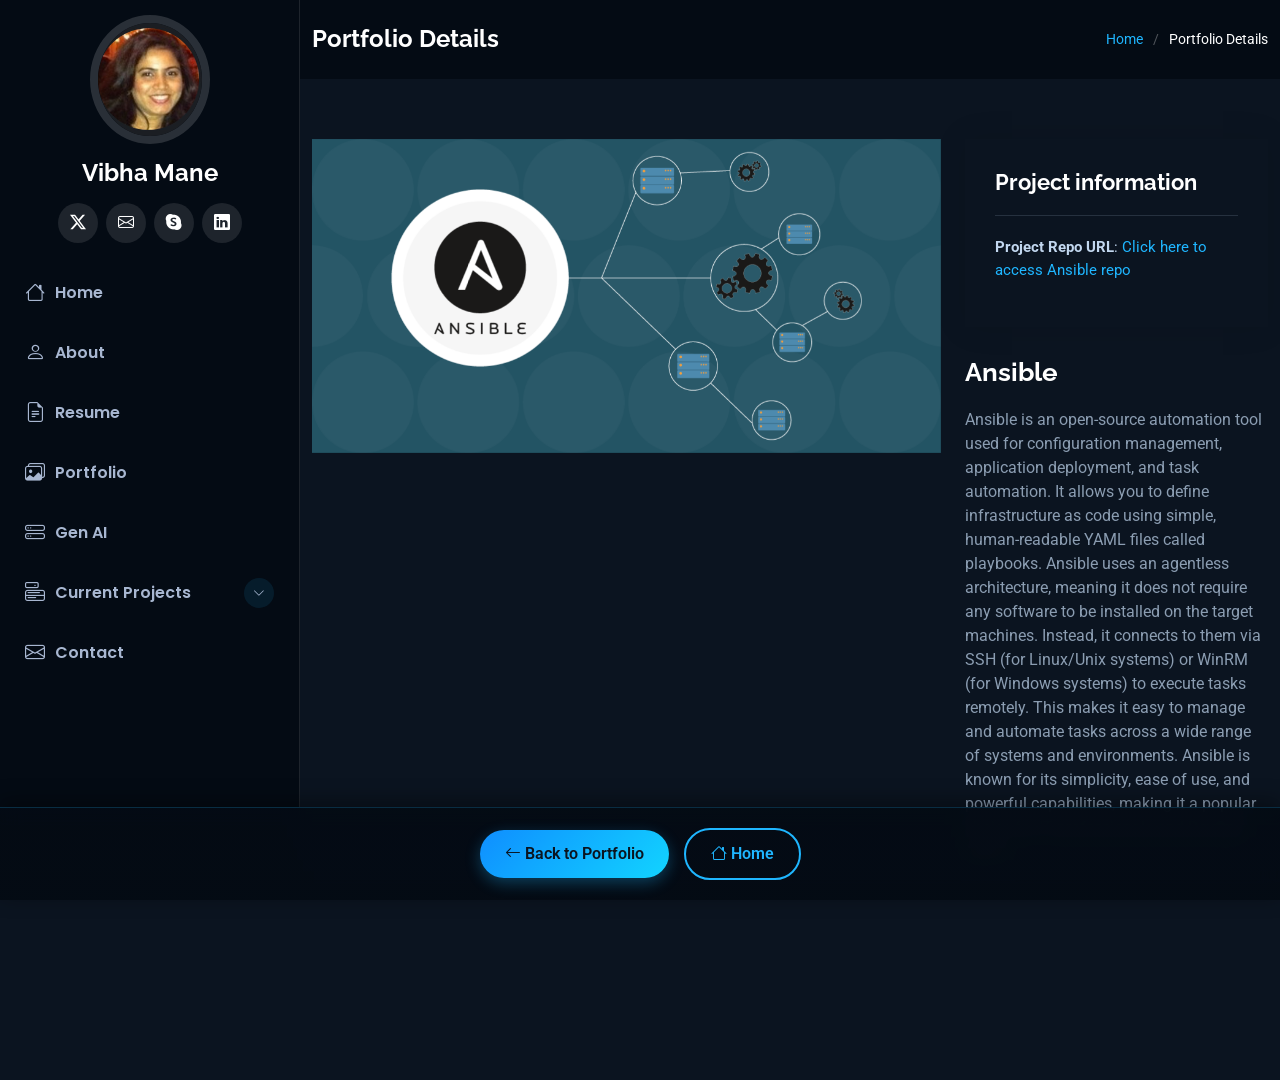
<file: portfolio-details ansible.html>
<!DOCTYPE html>
<html lang="en">

<head>
  <meta charset="utf-8">
  <meta content="width=device-width, initial-scale=1.0" name="viewport">
  <title>Portfolio Details - iPortfolio Bootstrap Template</title>
  <meta content="" name="description">
  <meta content="" name="keywords">

  <!-- Favicons -->
  <link href="assets/img/favicon.png" rel="icon">
  <link href="assets/img/apple-touch-icon.png" rel="apple-touch-icon">

  <!-- Fonts -->
  <link href="https://fonts.googleapis.com" rel="preconnect">
  <link href="https://fonts.gstatic.com" rel="preconnect" crossorigin>
  <link href="https://fonts.googleapis.com/css2?family=Roboto:ital,wght@0,100;0,300;0,400;0,500;0,700;0,900;1,100;1,300;1,400;1,500;1,700;1,900&family=Poppins:ital,wght@0,100;0,200;0,300;0,400;0,500;0,600;0,700;0,800;0,900;1,100;1,200;1,300;1,400;1,500;1,600;1,700;1,800;1,900&family=Raleway:ital,wght@0,100;0,200;0,300;0,400;0,500;0,600;0,700;0,800;0,900;1,100;1,200;1,300;1,400;1,500;1,600;1,700;1,800;1,900&display=swap" rel="stylesheet">

  <!-- Vendor CSS Files -->
  <link href="assets/vendor/bootstrap/css/bootstrap.min.css" rel="stylesheet">
  <link href="assets/vendor/bootstrap-icons/bootstrap-icons.css" rel="stylesheet">
  <link href="assets/vendor/aos/aos.css" rel="stylesheet">
  <link href="assets/vendor/glightbox/css/glightbox.min.css" rel="stylesheet">
  <link href="assets/vendor/swiper/swiper-bundle.min.css" rel="stylesheet">

  <!-- Main CSS File -->
  <link href="assets/css/main.css" rel="stylesheet">

  <!-- =======================================================
  * Template Name: iPortfolio
  * Template URL: https://bootstrapmade.com/iportfolio-bootstrap-portfolio-websites-template/
  * Updated: Jun 29 2024 with Bootstrap v5.3.3
  * Author: BootstrapMade.com
  * License: https://bootstrapmade.com/license/
  ======================================================== -->
</head>

<body class="portfolio-details-page">

  <header id="header" class="header dark-background d-flex flex-column">
    <i class="header-toggle d-xl-none bi bi-list"></i>

    <div class="profile-img">
      <img src="assets/img/my-profile-img.jpg" alt="" class="img-fluid rounded-circle">
    </div>

    <a href="index.html" class="logo d-flex align-items-center justify-content-center">
      <!-- Uncomment the line below if you also wish to use an image logo -->
      <!-- <img src="assets/img/logo.png" alt=""> -->
      <h1 class="sitename">Vibha Mane</h1>
    </a>

    <div class="social-links text-center">
      <a href="#" class="twitter"><i class="bi bi-twitter-x"></i></a>
      <a href="mailto:urankar.vibha@gmail.com" class="email"><i class="bi bi-envelope"></i></a>
      <a href="#" class="google-plus"><i class="bi bi-skype"></i></a>
      <a href="https://www.linkedin.com/in/vibhavari-urankar" class="linkedin" target="_blank" rel="noopener"><i class="bi bi-linkedin"></i></a>
    </div>
    
    <nav id="navmenu" class="navmenu">
      <ul>
        <li><a href="index.html"><i class="bi bi-house navicon"></i>Home</a></li>
        <li><a href="index.html#about"><i class="bi bi-person navicon"></i> About</a></li>
        <li><a href="index.html#resume"><i class="bi bi-file-earmark-text navicon"></i> Resume</a></li>
        <li><a href="index.html#portfolio"><i class="bi bi-images navicon"></i> Portfolio</a></li>
        <li><a href="index.html#services"><i class="bi bi-hdd-stack navicon"></i> Gen AI</a></li>
        <li class="dropdown"><a href="#"><i class="bi bi-menu-button navicon"></i> <span>Current Projects</span> <i class="bi bi-chevron-down toggle-dropdown"></i></a>
          <ul>
            <li><a href="https://www.tennismomcommunity.com/" target="_blank" rel="noopener">TennisMomCommunity</a></li>
            <li><a href="https://vibhau.github.io/TennisScoreTracker/" target="_blank" rel="noopener">Tennis Score Tracker</a></li>
            <li><a href="current-projects.html">Current Projects Details</a></li>
          </ul>
        </li>
        <li><a href="#contact"><i class="bi bi-envelope navicon"></i> Contact</a></li>
      </ul>
    </nav>

  </header>

  <main class="main">

    <!-- Page Title -->
    <div class="page-title dark-background">
      <div class="container d-lg-flex justify-content-between align-items-center">
        <h1 class="mb-2 mb-lg-0">Portfolio Details</h1>
        <nav class="breadcrumbs">
          <ol>
            <li><a href="index.html">Home</a></li>
            <li class="current">Portfolio Details</li>
          </ol>
        </nav>
      </div>
    </div><!-- End Page Title -->

    <!-- Portfolio Details Section -->
    <section id="portfolio-details" class="portfolio-details section">

      <div class="container" data-aos="fade-up" data-aos-delay="100">

        <div class="row gy-4">

          <div class="col-lg-8">
            <div class="portfolio-details-slider swiper init-swiper">

              <script type="application/json" class="swiper-config">
                {
                  "loop": true,
                  "speed": 600,
                  "autoplay": {
                    "delay": 5000
                  },
                  "slidesPerView": "auto",
                  "pagination": {
                    "el": ".swiper-pagination",
                    "type": "bullets",
                    "clickable": true
                  }
                }
              </script>

              <div class="swiper-wrapper align-items-center">

                <!-- <div class="swiper-slide">
                  <img src="assets/img/portfolio/app-1.jpg" alt="">
                </div>

                <div class="swiper-slide">
                  <img src="assets/img/portfolio/docker.png" alt="">
                </div>

                <div class="swiper-slide">
                  <img src="assets/img/portfolio/branding-1.jpg" alt="">
                </div> -->

                <div class="swiper-slide">
                  <img src="assets/img/portfolio/Ansible.png" alt="">
                </div>

              </div>
              <div class="swiper-pagination"></div>
            </div>
          </div>

          <div class="col-lg-4">
            <div class="portfolio-info" data-aos="fade-up" data-aos-delay="200">
              <h3>Project information</h3>
              <ul>
                <!-- <li><strong>Category</strong>: Web design</li>
                <li><strong>Client</strong>: ASU Company</li>
                <li><strong>Project date</strong>: 01 March, 2020</li> -->
                <li><strong>Project Repo URL</strong>: <a href="https://github.com/VibhaU/Ansible.git" target="_blank">Click here to access Ansible repo</a></li>
              </ul>
            </div>
            <div class="portfolio-description" data-aos="fade-up" data-aos-delay="300">
              <h2>Ansible</h2>
              <p>
                Ansible is an open-source automation tool used for configuration management, application deployment, and task automation. It allows you to define infrastructure as code using simple, human-readable YAML files called playbooks. Ansible uses an agentless architecture, meaning it does not require any software to be installed on the target machines. Instead, it connects to them via SSH (for Linux/Unix systems) or WinRM (for Windows systems) to execute tasks remotely. This makes it easy to manage and automate tasks across a wide range of systems and environments. Ansible is known for its simplicity, ease of use, and powerful capabilities, making it a popular choice for IT professionals and DevOps teams. 
              </p>
            </div>
          </div>

        </div>

      </div>

    </section><!-- /Portfolio Details Section -->

  </main>

  <!-- Back Navigation -->
  <div class="back-nav-buttons">
    <a href="index.html#portfolio" class="btn btn-primary"><i class="bi bi-arrow-left"></i> Back to Portfolio</a>
    <a href="index.html" class="btn btn-outline-primary"><i class="bi bi-house"></i> Home</a>
  </div>

  </main>

  <!-- <footer id="footer" class="footer position-relative light-background">

    <div class="container">
      <div class="copyright text-center ">
        <p>© <span>Copyright</span> <strong class="px-1 sitename">iPortfolio</strong> <span>All Rights Reserved</span></p>
      </div> -->
      <!-- <div class="credits">
        All the links in the footer should remain intact. -->
        <!-- You can delete the links only if you've purchased the pro version. -->
        <!-- Licensing information: https://bootstrapmade.com/license/ -->
        <!-- Purchase the pro version with working PHP/AJAX contact form: [buy-url] 
        Designed by <a href="https://bootstrapmade.com/">BootstrapMade</a> Distributed by <a href="https://themewagon.com">ThemeWagon</a>
      </div> -->
    </div>

  </footer>

  <!-- Scroll Top -->
  <a href="#" id="scroll-top" class="scroll-top d-flex align-items-center justify-content-center"><i class="bi bi-arrow-up-short"></i></a>

  <!-- Preloader -->
  <div id="preloader"></div>

  <!-- Vendor JS Files -->
  <script src="assets/vendor/bootstrap/js/bootstrap.bundle.min.js"></script>
  <script src="assets/vendor/php-email-form/validate.js"></script>
  <script src="assets/vendor/aos/aos.js"></script>
  <script src="assets/vendor/typed.js/typed.umd.js"></script>
  <script src="assets/vendor/purecounter/purecounter_vanilla.js"></script>
  <script src="assets/vendor/waypoints/noframework.waypoints.js"></script>
  <script src="assets/vendor/glightbox/js/glightbox.min.js"></script>
  <script src="assets/vendor/imagesloaded/imagesloaded.pkgd.min.js"></script>
  <script src="assets/vendor/isotope-layout/isotope.pkgd.min.js"></script>
  <script src="assets/vendor/swiper/swiper-bundle.min.js"></script>

  <!-- Main JS File -->
  <script src="assets/js/main.js"></script>

</body>

</html>
</file>
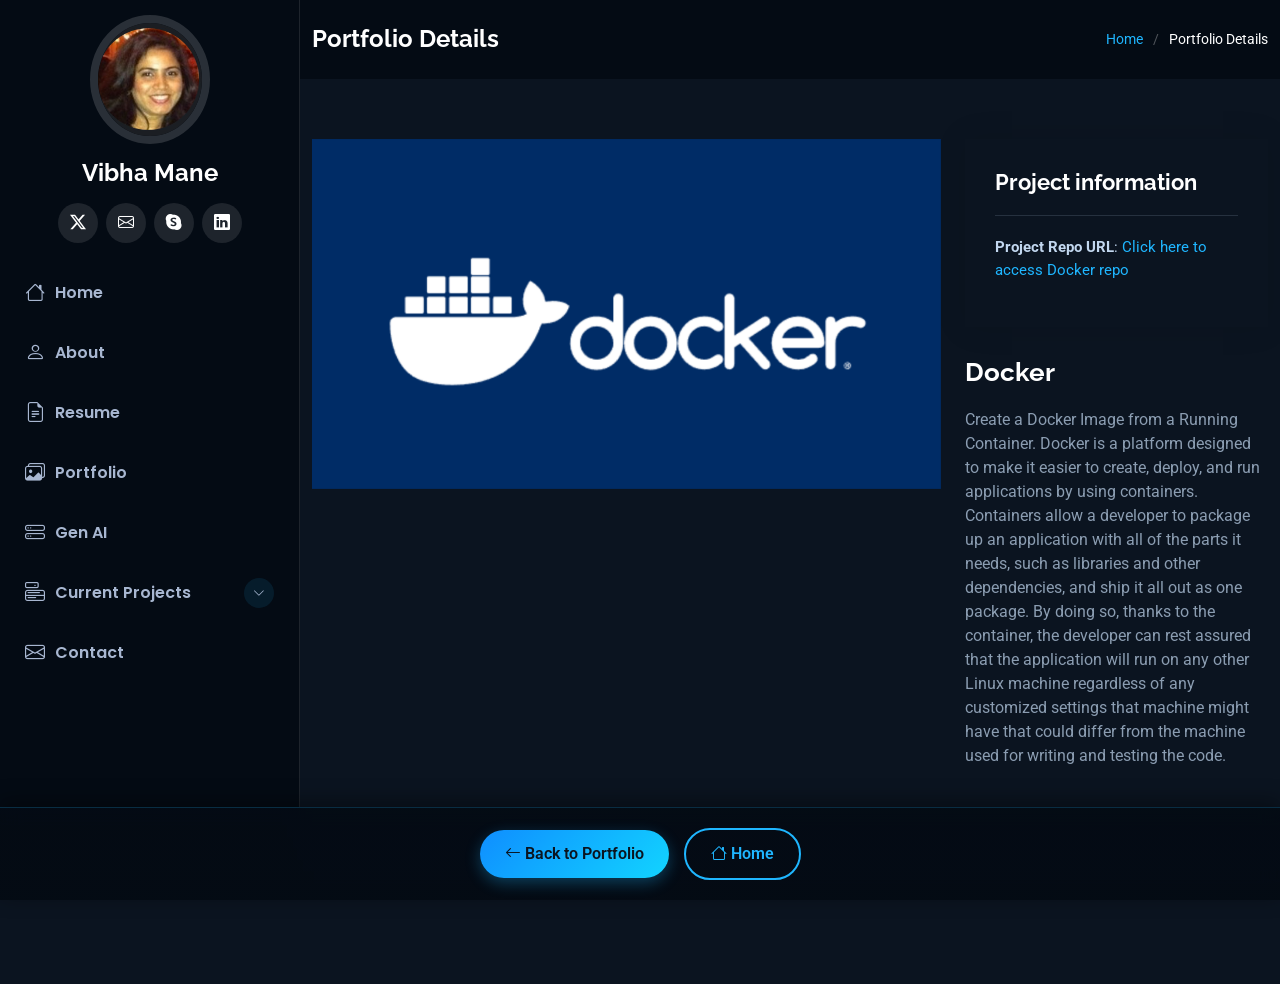
<file: portfolio-details docker.html>
<!DOCTYPE html>
<html lang="en">

<head>
  <meta charset="utf-8">
  <meta content="width=device-width, initial-scale=1.0" name="viewport">
  <title>Portfolio Details - iPortfolio Bootstrap Template</title>
  <meta content="" name="description">
  <meta content="" name="keywords">

  <!-- Favicons -->
  <link href="assets/img/favicon.png" rel="icon">
  <link href="assets/img/apple-touch-icon.png" rel="apple-touch-icon">

  <!-- Fonts -->
  <link href="https://fonts.googleapis.com" rel="preconnect">
  <link href="https://fonts.gstatic.com" rel="preconnect" crossorigin>
  <link href="https://fonts.googleapis.com/css2?family=Roboto:ital,wght@0,100;0,300;0,400;0,500;0,700;0,900;1,100;1,300;1,400;1,500;1,700;1,900&family=Poppins:ital,wght@0,100;0,200;0,300;0,400;0,500;0,600;0,700;0,800;0,900;1,100;1,200;1,300;1,400;1,500;1,600;1,700;1,800;1,900&family=Raleway:ital,wght@0,100;0,200;0,300;0,400;0,500;0,600;0,700;0,800;0,900;1,100;1,200;1,300;1,400;1,500;1,600;1,700;1,800;1,900&display=swap" rel="stylesheet">

  <!-- Vendor CSS Files -->
  <link href="assets/vendor/bootstrap/css/bootstrap.min.css" rel="stylesheet">
  <link href="assets/vendor/bootstrap-icons/bootstrap-icons.css" rel="stylesheet">
  <link href="assets/vendor/aos/aos.css" rel="stylesheet">
  <link href="assets/vendor/glightbox/css/glightbox.min.css" rel="stylesheet">
  <link href="assets/vendor/swiper/swiper-bundle.min.css" rel="stylesheet">

  <!-- Main CSS File -->
  <link href="assets/css/main.css" rel="stylesheet">

  <!-- =======================================================
  * Template Name: iPortfolio
  * Template URL: https://bootstrapmade.com/iportfolio-bootstrap-portfolio-websites-template/
  * Updated: Jun 29 2024 with Bootstrap v5.3.3
  * Author: BootstrapMade.com
  * License: https://bootstrapmade.com/license/
  ======================================================== -->
</head>

<body class="portfolio-details-page">

  <header id="header" class="header dark-background d-flex flex-column">
    <i class="header-toggle d-xl-none bi bi-list"></i>

    <div class="profile-img">
      <img src="assets/img/my-profile-img.jpg" alt="" class="img-fluid rounded-circle">
    </div>

    <a href="index.html" class="logo d-flex align-items-center justify-content-center">
      <!-- Uncomment the line below if you also wish to use an image logo -->
      <!-- <img src="assets/img/logo.png" alt=""> -->
      <h1 class="sitename">Vibha Mane</h1>
    </a>

    <div class="social-links text-center">
      <a href="#" class="twitter"><i class="bi bi-twitter-x"></i></a>
      <a href="mailto:urankar.vibha@gmail.com" class="email"><i class="bi bi-envelope"></i></a>
      <a href="#" class="google-plus"><i class="bi bi-skype"></i></a>
      <a href="https://www.linkedin.com/in/vibhavari-urankar" class="linkedin" target="_blank" rel="noopener"><i class="bi bi-linkedin"></i></a>
    </div>
    
    <nav id="navmenu" class="navmenu">
      <ul>
        <li><a href="index.html"><i class="bi bi-house navicon"></i>Home</a></li>
        <li><a href="index.html#about"><i class="bi bi-person navicon"></i> About</a></li>
        <li><a href="index.html#resume"><i class="bi bi-file-earmark-text navicon"></i> Resume</a></li>
        <li><a href="index.html#portfolio"><i class="bi bi-images navicon"></i> Portfolio</a></li>
        <li><a href="index.html#services"><i class="bi bi-hdd-stack navicon"></i> Gen AI</a></li>
        <li class="dropdown"><a href="#"><i class="bi bi-menu-button navicon"></i> <span>Current Projects</span> <i class="bi bi-chevron-down toggle-dropdown"></i></a>
          <ul>
            <li><a href="https://www.tennismomcommunity.com/" target="_blank" rel="noopener">TennisMomCommunity</a></li>
            <!-- <li class="dropdown"><a href="><span>Applications</span> <i class="bi bi-chevron-down toggle-dropdown"></i></a> -->
               <li class="dropdown"><a href="https://vibhau.github.io/TennisScoreTracker/" target="_blank" rel="noopener"> Tennis Score Tracker</a> </li>
              <ul>
                <li><a href="https://vibhau.github.io/TennisScoreTracker/" target="_blank" rel="noopener">Tennis Score Tracker</a></li>
               
                
              </ul>
            </li>
            <!-- <li><a href="#">Dropdown 2</a></li>
            <li><a href="#">Dropdown 3</a></li>
            <li><a href="#">Dropdown 4</a></li> -->
          </ul>
        </li>
        <li><a href="#contact"><i class="bi bi-envelope navicon"></i> Contact</a></li>
      </ul>
    </nav>

  </header>

  <main class="main">

    <!-- Page Title -->
    <div class="page-title dark-background">
      <div class="container d-lg-flex justify-content-between align-items-center">
        <h1 class="mb-2 mb-lg-0">Portfolio Details</h1>
        <nav class="breadcrumbs">
          <ol>
            <li><a href="index.html">Home</a></li>
            <li class="current">Portfolio Details</li>
          </ol>
        </nav>
      </div>
    </div><!-- End Page Title -->

    <!-- Portfolio Details Section -->
    <section id="portfolio-details" class="portfolio-details section">

      <div class="container" data-aos="fade-up" data-aos-delay="100">

        <div class="row gy-4">

          <div class="col-lg-8">
            <div class="portfolio-details-slider swiper init-swiper">

              <script type="application/json" class="swiper-config">
                {
                  "loop": true,
                  "speed": 600,
                  "autoplay": {
                    "delay": 5000
                  },
                  "slidesPerView": "auto",
                  "pagination": {
                    "el": ".swiper-pagination",
                    "type": "bullets",
                    "clickable": true
                  }
                }
              </script>

              <div class="swiper-wrapper align-items-center">

                <div class="swiper-slide">
                  <a href="https://hub.docker.com/repository/docker/vibhamane/game2048/general" target="_blank">
                  <img src="assets/img/portfolio/docker1.png" alt="">
                  </a>
                </div>

                <!-- <div class="swiper-slide">
                  <img src="assets/img/portfolio/docker.png" alt="">
                </div>

                <div class="swiper-slide">
                  <img src="assets/img/portfolio/branding-1.jpg" alt="">
                </div>

                <div class="swiper-slide">
                  <img src="assets/img/portfolio/books-1.jpg" alt="">
                </div> -->

              </div>
              <div class="swiper-pagination"></div>
            </div>
          </div>

          <div class="col-lg-4">
            <div class="portfolio-info" data-aos="fade-up" data-aos-delay="200">
              <h3>Project information</h3>
              <ul>
                <!-- <li><strong>Category</strong>: Web design</li>
                <li><strong>Client</strong>: ASU Company</li>
                <li><strong>Project date</strong>: 01 March, 2020</li> -->
                <li><strong>Project Repo URL</strong>: <a href="https://hub.docker.com/repository/docker/vibhamane/game2048/general" target="_blank">Click here to access Docker repo</a></li>
              </ul>
            </div>
            <div class="portfolio-description" data-aos="fade-up" data-aos-delay="300">
              <h2>Docker</h2>
              <p>
                Create a Docker Image from a Running Container. Docker is a platform designed to make it easier to create, deploy, and run applications by using containers. Containers allow a developer to package up an application with all of the parts it needs, such as libraries and other dependencies, and ship it all out as one package. By doing so, thanks to the container, the developer can rest assured that the application will run on any other Linux machine regardless of any customized settings that machine might have that could differ from the machine used for writing and testing the code.
              </p>
            </div>
          </div>

        </div>

      </div>

    </section><!-- /Portfolio Details Section -->

  </main>

  <!-- Back Navigation -->
  <div class="back-nav-buttons">
    <a href="index.html#portfolio" class="btn btn-primary"><i class="bi bi-arrow-left"></i> Back to Portfolio</a>
    <a href="index.html" class="btn btn-outline-primary"><i class="bi bi-house"></i> Home</a>
  </div>

  </main>

  <!-- <footer id="footer" class="footer position-relative light-background">

    <div class="container">
      <div class="copyright text-center ">
        <p>© <span>Copyright</span> <strong class="px-1 sitename">iPortfolio</strong> <span>All Rights Reserved</span></p>
      </div> -->
      <!-- <div class="credits">
        All the links in the footer should remain intact. -->
        <!-- You can delete the links only if you've purchased the pro version. -->
        <!-- Licensing information: https://bootstrapmade.com/license/ -->
        <!-- Purchase the pro version with working PHP/AJAX contact form: [buy-url] 
        Designed by <a href="https://bootstrapmade.com/">BootstrapMade</a> Distributed by <a href="https://themewagon.com">ThemeWagon</a>
      </div> -->
    </div>

  </footer>

  <!-- Scroll Top -->
  <a href="#" id="scroll-top" class="scroll-top d-flex align-items-center justify-content-center"><i class="bi bi-arrow-up-short"></i></a>

  <!-- Preloader -->
  <div id="preloader"></div>

  <!-- Vendor JS Files -->
  <script src="assets/vendor/bootstrap/js/bootstrap.bundle.min.js"></script>
  <script src="assets/vendor/php-email-form/validate.js"></script>
  <script src="assets/vendor/aos/aos.js"></script>
  <script src="assets/vendor/typed.js/typed.umd.js"></script>
  <script src="assets/vendor/purecounter/purecounter_vanilla.js"></script>
  <script src="assets/vendor/waypoints/noframework.waypoints.js"></script>
  <script src="assets/vendor/glightbox/js/glightbox.min.js"></script>
  <script src="assets/vendor/imagesloaded/imagesloaded.pkgd.min.js"></script>
  <script src="assets/vendor/isotope-layout/isotope.pkgd.min.js"></script>
  <script src="assets/vendor/swiper/swiper-bundle.min.js"></script>

  <!-- Main JS File -->
  <script src="assets/js/main.js"></script>

</body>

</html>
</file>
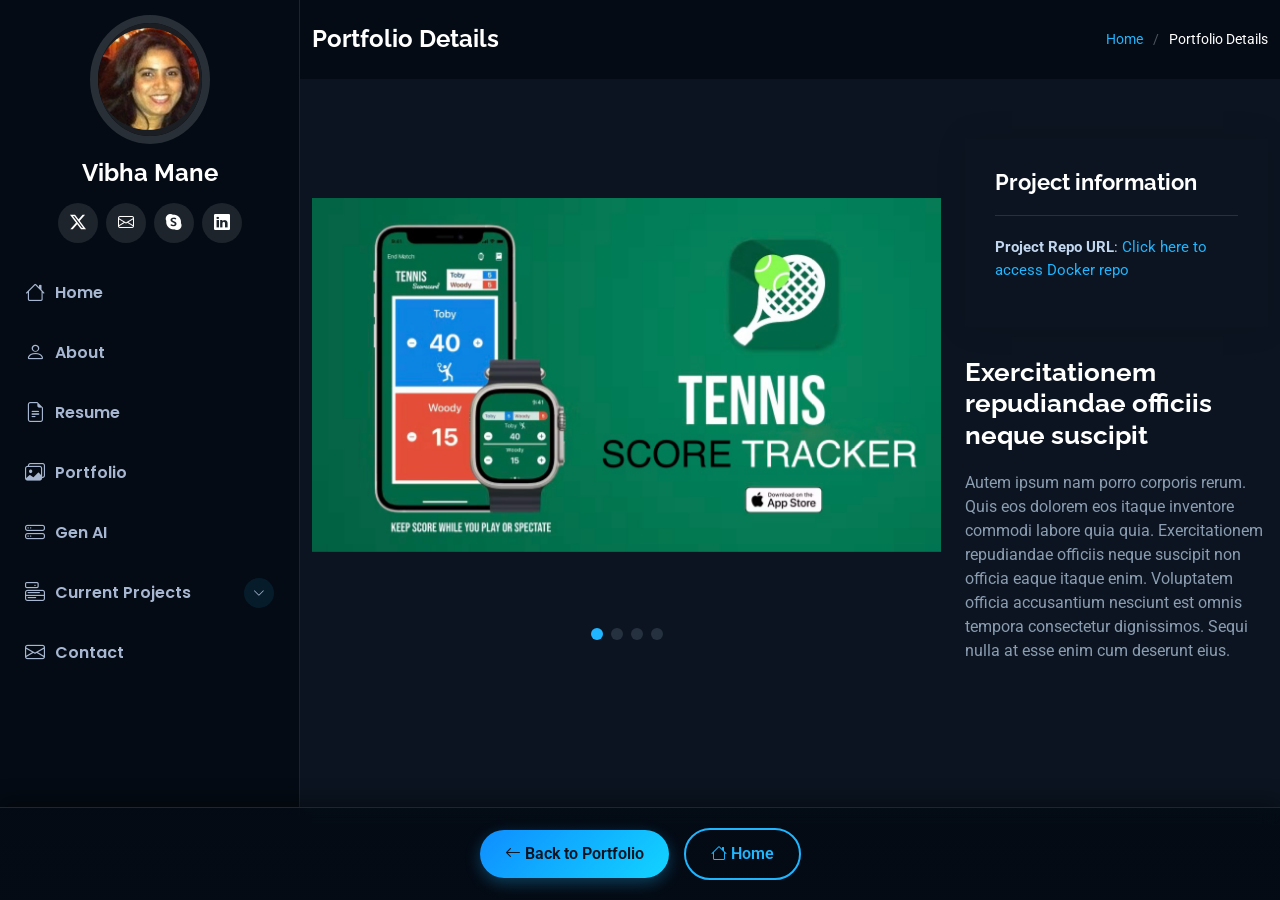
<file: portfolio-details jenkins.html>
<!DOCTYPE html>
<html lang="en">

<head>
  <meta charset="utf-8">
  <meta content="width=device-width, initial-scale=1.0" name="viewport">
  <title>Portfolio Details - iPortfolio Bootstrap Template</title>
  <meta content="" name="description">
  <meta content="" name="keywords">

  <!-- Favicons -->
  <link href="assets/img/favicon.png" rel="icon">
  <link href="assets/img/apple-touch-icon.png" rel="apple-touch-icon">

  <!-- Fonts -->
  <link href="https://fonts.googleapis.com" rel="preconnect">
  <link href="https://fonts.gstatic.com" rel="preconnect" crossorigin>
  <link href="https://fonts.googleapis.com/css2?family=Roboto:ital,wght@0,100;0,300;0,400;0,500;0,700;0,900;1,100;1,300;1,400;1,500;1,700;1,900&family=Poppins:ital,wght@0,100;0,200;0,300;0,400;0,500;0,600;0,700;0,800;0,900;1,100;1,200;1,300;1,400;1,500;1,600;1,700;1,800;1,900&family=Raleway:ital,wght@0,100;0,200;0,300;0,400;0,500;0,600;0,700;0,800;0,900;1,100;1,200;1,300;1,400;1,500;1,600;1,700;1,800;1,900&display=swap" rel="stylesheet">

  <!-- Vendor CSS Files -->
  <link href="assets/vendor/bootstrap/css/bootstrap.min.css" rel="stylesheet">
  <link href="assets/vendor/bootstrap-icons/bootstrap-icons.css" rel="stylesheet">
  <link href="assets/vendor/aos/aos.css" rel="stylesheet">
  <link href="assets/vendor/glightbox/css/glightbox.min.css" rel="stylesheet">
  <link href="assets/vendor/swiper/swiper-bundle.min.css" rel="stylesheet">

  <!-- Main CSS File -->
  <link href="assets/css/main.css" rel="stylesheet">

  <!-- =======================================================
  * Template Name: iPortfolio
  * Template URL: https://bootstrapmade.com/iportfolio-bootstrap-portfolio-websites-template/
  * Updated: Jun 29 2024 with Bootstrap v5.3.3
  * Author: BootstrapMade.com
  * License: https://bootstrapmade.com/license/
  ======================================================== -->
</head>

<body class="portfolio-details-page">

  <header id="header" class="header dark-background d-flex flex-column">
    <i class="header-toggle d-xl-none bi bi-list"></i>

    <div class="profile-img">
      <img src="assets/img/my-profile-img.jpg" alt="" class="img-fluid rounded-circle">
    </div>

    <a href="index.html" class="logo d-flex align-items-center justify-content-center">
      <!-- Uncomment the line below if you also wish to use an image logo -->
      <!-- <img src="assets/img/logo.png" alt=""> -->
      <h1 class="sitename">Vibha Mane</h1>
    </a>

    <div class="social-links text-center">
      <a href="#" class="twitter"><i class="bi bi-twitter-x"></i></a>
      <a href="mailto:urankar.vibha@gmail.com" class="email"><i class="bi bi-envelope"></i></a>
      <a href="#" class="google-plus"><i class="bi bi-skype"></i></a>
      <a href="https://www.linkedin.com/in/vibhavari-urankar" class="linkedin" target="_blank" rel="noopener"><i class="bi bi-linkedin"></i></a>
    </div>
    
    <nav id="navmenu" class="navmenu">
      <ul>
        <li><a href="index.html"><i class="bi bi-house navicon"></i>Home</a></li>
        <li><a href="index.html#about"><i class="bi bi-person navicon"></i> About</a></li>
        <li><a href="index.html#resume"><i class="bi bi-file-earmark-text navicon"></i> Resume</a></li>
        <li><a href="index.html#portfolio"><i class="bi bi-images navicon"></i> Portfolio</a></li>
        <li><a href="index.html#services"><i class="bi bi-hdd-stack navicon"></i> Gen AI</a></li>
        <li class="dropdown"><a href="#"><i class="bi bi-menu-button navicon"></i> <span>Current Projects</span> <i class="bi bi-chevron-down toggle-dropdown"></i></a>
          <ul>
            <li><a href="https://www.tennismomcommunity.com/" target="_blank" rel="noopener">TennisMomCommunity</a></li>
            <li><a href="https://vibhau.github.io/TennisScoreTracker/" target="_blank" rel="noopener">Tennis Score Tracker</a></li>
            <li><a href="current-projects.html">Current Projects Details</a></li>
          </ul>
        </li>
        <li><a href="#contact"><i class="bi bi-envelope navicon"></i> Contact</a></li>
      </ul>
    </nav>

  </header>

  <main class="main">

    <!-- Page Title -->
    <div class="page-title dark-background">
      <div class="container d-lg-flex justify-content-between align-items-center">
        <h1 class="mb-2 mb-lg-0">Portfolio Details</h1>
        <nav class="breadcrumbs">
          <ol>
            <li><a href="index.html">Home</a></li>
            <li class="current">Portfolio Details</li>
          </ol>
        </nav>
      </div>
    </div><!-- End Page Title -->

    <!-- Portfolio Details Section -->
    <section id="portfolio-details" class="portfolio-details section">

      <div class="container" data-aos="fade-up" data-aos-delay="100">

        <div class="row gy-4">

          <div class="col-lg-8">
            <div class="portfolio-details-slider swiper init-swiper">

              <script type="application/json" class="swiper-config">
                {
                  "loop": true,
                  "speed": 600,
                  "autoplay": {
                    "delay": 5000
                  },
                  "slidesPerView": "auto",
                  "pagination": {
                    "el": ".swiper-pagination",
                    "type": "bullets",
                    "clickable": true
                  }
                }
              </script>

              <div class="swiper-wrapper align-items-center">

                <div class="swiper-slide">
                  <img src="assets/img/portfolio/app-1.jpg" alt="">
                </div>

                <div class="swiper-slide">
                  <img src="assets/img/portfolio/docker.png" alt="">
                </div>

                <div class="swiper-slide">
                  <img src="assets/img/portfolio/branding-1.jpg" alt="">
                </div>

                <div class="swiper-slide">
                  <img src="assets/img/portfolio/books-1.jpg" alt="">
                </div>

              </div>
              <div class="swiper-pagination"></div>
            </div>
          </div>

          <div class="col-lg-4">
            <div class="portfolio-info" data-aos="fade-up" data-aos-delay="200">
              <h3>Project information</h3>
              <ul>
                <!-- <li><strong>Category</strong>: Web design</li>
                <li><strong>Client</strong>: ASU Company</li>
                <li><strong>Project date</strong>: 01 March, 2020</li> -->
                <li><strong>Project Repo URL</strong>: <a href="https://github.com/VibhaU/Jenkins_to_Docker">Click here to access Docker repo</a></li>
              </ul>
            </div>
            <div class="portfolio-description" data-aos="fade-up" data-aos-delay="300">
              <h2>Exercitationem repudiandae officiis neque suscipit</h2>
              <p>
                Autem ipsum nam porro corporis rerum. Quis eos dolorem eos itaque inventore commodi labore quia quia. Exercitationem repudiandae officiis neque suscipit non officia eaque itaque enim. Voluptatem officia accusantium nesciunt est omnis tempora consectetur dignissimos. Sequi nulla at esse enim cum deserunt eius.
              </p>
            </div>
          </div>

        </div>

      </div>

    </section><!-- /Portfolio Details Section -->

  </main>

  <!-- Back Navigation -->
  <div class="back-nav-buttons">
    <a href="index.html#portfolio" class="btn btn-primary"><i class="bi bi-arrow-left"></i> Back to Portfolio</a>
    <a href="index.html" class="btn btn-outline-primary"><i class="bi bi-house"></i> Home</a>
  </div>

  </main>

  <!-- <footer id="footer" class="footer position-relative light-background">

    <div class="container">
      <div class="copyright text-center ">
        <p>© <span>Copyright</span> <strong class="px-1 sitename">iPortfolio</strong> <span>All Rights Reserved</span></p>
      </div> -->
      <!-- <div class="credits">
        All the links in the footer should remain intact. -->
        <!-- You can delete the links only if you've purchased the pro version. -->
        <!-- Licensing information: https://bootstrapmade.com/license/ -->
        <!-- Purchase the pro version with working PHP/AJAX contact form: [buy-url] 
        Designed by <a href="https://bootstrapmade.com/">BootstrapMade</a> Distributed by <a href="https://themewagon.com">ThemeWagon</a>
      </div> -->
    </div>

  </footer>

  <!-- Scroll Top -->
  <a href="#" id="scroll-top" class="scroll-top d-flex align-items-center justify-content-center"><i class="bi bi-arrow-up-short"></i></a>

  <!-- Preloader -->
  <div id="preloader"></div>

  <!-- Vendor JS Files -->
  <script src="assets/vendor/bootstrap/js/bootstrap.bundle.min.js"></script>
  <script src="assets/vendor/php-email-form/validate.js"></script>
  <script src="assets/vendor/aos/aos.js"></script>
  <script src="assets/vendor/typed.js/typed.umd.js"></script>
  <script src="assets/vendor/purecounter/purecounter_vanilla.js"></script>
  <script src="assets/vendor/waypoints/noframework.waypoints.js"></script>
  <script src="assets/vendor/glightbox/js/glightbox.min.js"></script>
  <script src="assets/vendor/imagesloaded/imagesloaded.pkgd.min.js"></script>
  <script src="assets/vendor/isotope-layout/isotope.pkgd.min.js"></script>
  <script src="assets/vendor/swiper/swiper-bundle.min.js"></script>

  <!-- Main JS File -->
  <script src="assets/js/main.js"></script>

</body>

</html>
</file>
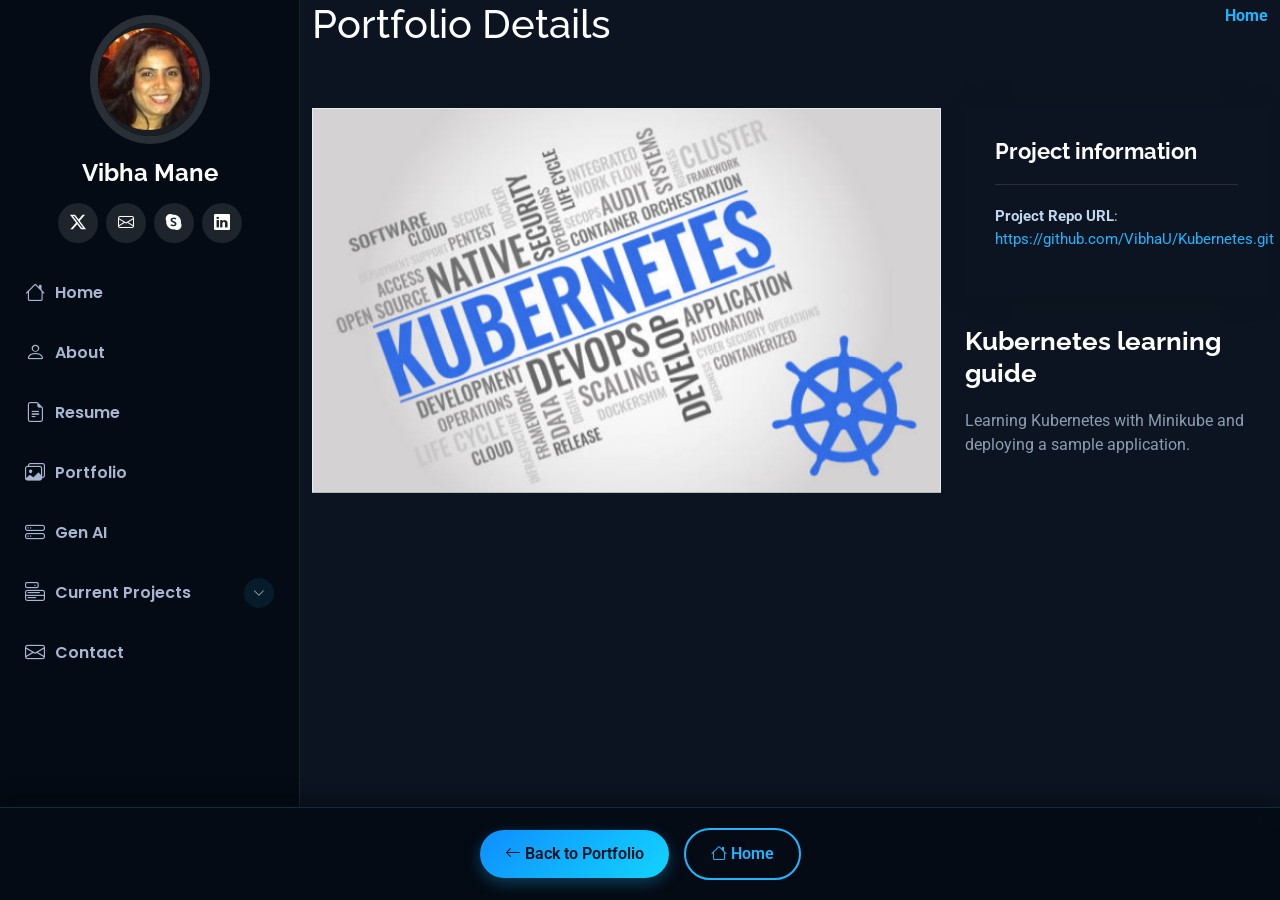
<file: portfolio-details kubernetes.html>
<!DOCTYPE html>
<html lang="en">

<head>
  <meta charset="utf-8">
  <meta content="width=device-width, initial-scale=1.0" name="viewport">
  <title>Portfolio Details - iPortfolio Bootstrap Template</title>
  <meta content="" name="description">
  <meta content="" name="keywords">

  <!-- Favicons -->
  <link href="assets/img/favicon.png" rel="icon">
  <link href="assets/img/apple-touch-icon.png" rel="apple-touch-icon">

  <!-- Fonts -->
  <link href="https://fonts.googleapis.com" rel="preconnect">
  <link href="https://fonts.gstatic.com" rel="preconnect" crossorigin>
  <link href="https://fonts.googleapis.com/css2?family=Roboto:ital,wght@0,100;0,300;0,400;0,500;0,700;0,900;1,100;1,300;1,400;1,500;1,700;1,900&family=Poppins:ital,wght@0,100;0,200;0,300;0,400;0,500;0,600;0,700;0,800;0,900;1,100;1,200;1,300;1,400;1,500;1,600;1,700;1,800;1,900&family=Raleway:ital,wght@0,100;0,200;0,300;0,400;0,500;0,600;0,700;0,800;0,900;1,100;1,200;1,300;1,400;1,500;1,600;1,700;1,800;1,900&display=swap" rel="stylesheet">

  <!-- Vendor CSS Files -->
  <link href="assets/vendor/bootstrap/css/bootstrap.min.css" rel="stylesheet">
  <link href="assets/vendor/bootstrap-icons/bootstrap-icons.css" rel="stylesheet">
  <link href="assets/vendor/aos/aos.css" rel="stylesheet">
  <link href="assets/vendor/glightbox/css/glightbox.min.css" rel="stylesheet">
  <link href="assets/vendor/swiper/swiper-bundle.min.css" rel="stylesheet">

  <!-- Main CSS File -->
  <link href="assets/css/main.css" rel="stylesheet">

  <!-- =======================================================
  * Template Name: iPortfolio
  * Template URL: https://bootstrapmade.com/iportfolio-bootstrap-portfolio-websites-template/
  * Updated: Jun 29 2024 with Bootstrap v5.3.3
  * Author: BootstrapMade.com
  * License: https://bootstrapmade.com/license/
  ======================================================== -->
</head>

<body class="portfolio-details-page">

  <header id="header" class="header dark-background d-flex flex-column">
    <i class="header-toggle d-xl-none bi bi-list"></i>

    <div class="profile-img">
      <img src="assets/img/my-profile-img.jpg" alt="" class="img-fluid rounded-circle">
    </div>

    <a href="index.html" class="logo d-flex align-items-center justify-content-center">
      <!-- Uncomment the line below if you also wish to use an image logo -->
      <!-- <img src="assets/img/logo.png" alt=""> -->
      <h1 class="sitename">Vibha Mane</h1>
    </a>

   <div class="social-links text-center">
      <a href="#" class="twitter"><i class="bi bi-twitter-x"></i></a>
      <a href="mailto:urankar.vibha@gmail.com" class="email"><i class="bi bi-envelope"></i></a>
      <a href="#" class="google-plus"><i class="bi bi-skype"></i></a>
      <a href="https://www.linkedin.com/in/vibhavari-urankar" class="linkedin" target="_blank" rel="noopener"><i class="bi bi-linkedin"></i></a>
    </div>

    <nav id="navmenu" class="navmenu">
      <ul>
        <li><a href="index.html"><i class="bi bi-house navicon"></i>Home</a></li>
        <li><a href="index.html#about"><i class="bi bi-person navicon"></i> About</a></li>
        <li><a href="index.html#resume"><i class="bi bi-file-earmark-text navicon"></i> Resume</a></li>
        <li><a href="index.html#portfolio"><i class="bi bi-images navicon"></i> Portfolio</a></li>
        <li><a href="index.html#services"><i class="bi bi-hdd-stack navicon"></i> Gen AI</a></li>
        <li class="dropdown"><a href="#"><i class="bi bi-menu-button navicon"></i> <span>Current Projects</span> <i class="bi bi-chevron-down toggle-dropdown"></i></a>
          <ul>
            <li><a href="https://www.tennismomcommunity.com/" target="_blank" rel="noopener">TennisMomCommunity</a></li>
            <li><a href="https://vibhau.github.io/TennisScoreTracker/" target="_blank" rel="noopener">Tennis Score Tracker</a></li>
            <li><a href="current-projects.html">Current Projects Details</a></li>
          </ul>
        </li>
        <li><a href="#contact"><i class="bi bi-envelope navicon"></i> Contact</a></li>
      </ul>
    </nav>

  </header>

  <main class="main">

    <!-- Page Title -->
    <div class="portfolio-details kubernetes>">
      <div class="container d-lg-flex justify-content-between align-items-center">
        <h1 class="mb-2 mb-lg-0">Portfolio Details</h1>
        <nav class="breadcrumbs">
          <ol>
            <a href="index.html"><strong> Home </strong></a>
            <!-- <li class="current">Portfolio Details</li> -->
          </ol>
        </nav>
      </div>
    </div><!-- End Page Title -->

    <!-- Portfolio Details Section -->
    <section id="portfolio-details" class="portfolio-details section">

      <div class="container" data-aos="fade-up" data-aos-delay="100">

        <div class="row gy-4">

          <div class="col-lg-8">
            <div class="portfolio-details-slider swiper init-swiper">

              <script type="application/json" class="swiper-config">
                {
                  "loop": true,
                  "speed": 600,
                  "autoplay": {
                    "delay": 5000
                  },
                  "slidesPerView": "auto",
                  "pagination": {
                    "el": ".swiper-pagination",
                    "type": "bullets",
                    "clickable": true
                  }
                }
              </script>

              <div class="swiper-wrapper align-items-center">

                <div class="swiper-slide">
                  <img src="assets/img/portfolio/kubernetes_blog.png" alt="">
                </div>

                
              </div>
              <div class="swiper-pagination"></div>
            </div>
          </div>

          <div class="col-lg-4">
            <div class="portfolio-info" data-aos="fade-up" data-aos-delay="200">
              <h3>Project information</h3>
              <ul>
                <!-- <li><strong>Category</strong>: Web design</li>
                <li><strong>Client</strong>: ASU Company</li>
                <li><strong>Project date</strong>: 01 March, 2020</li> -->
                <li><strong>Project Repo URL</strong>: <a href="https://github.com/VibhaU/Kubernetes.git" target="_blank">https://github.com/VibhaU/Kubernetes.git</a></li>
              </ul>
            </div>
            <div class="portfolio-description" data-aos="fade-up" data-aos-delay="300">
              <h2>Kubernetes learning guide</h2>
              <p>
                Learning Kubernetes with Minikube and deploying a sample application.
              </p>
            </div>
          </div>

        </div>

      </div>

    </section><!-- /Portfolio Details Section -->

  </main>

  <!-- Back Navigation -->
  <div class="back-nav-buttons">
    <a href="index.html#portfolio" class="btn btn-primary"><i class="bi bi-arrow-left"></i> Back to Portfolio</a>
    <a href="index.html" class="btn btn-outline-primary"><i class="bi bi-house"></i> Home</a>
  </div>

  </main>

  <!-- <footer id="footer" class="footer position-relative light-background">

    <div class="container">
      <div class="copyright text-center ">
        <p>© <span>Copyright</span> <strong class="px-1 sitename">iPortfolio</strong> <span>All Rights Reserved</span></p>
      </div> -->
      <!-- <div class="credits">
        All the links in the footer should remain intact. -->
        <!-- You can delete the links only if you've purchased the pro version. -->
        <!-- Licensing information: https://bootstrapmade.com/license/ -->
        <!-- Purchase the pro version with working PHP/AJAX contact form: [buy-url] 
        Designed by <a href="https://bootstrapmade.com/">BootstrapMade</a> Distributed by <a href="https://themewagon.com">ThemeWagon</a>
      </div> -->
    </div>

  </footer>

  <!-- Scroll Top -->
  <a href="#" id="scroll-top" class="scroll-top d-flex align-items-center justify-content-center"><i class="bi bi-arrow-up-short"></i></a>

  <!-- Preloader -->
  <div id="preloader"></div>

  <!-- Vendor JS Files -->
  <script src="assets/vendor/bootstrap/js/bootstrap.bundle.min.js"></script>
  <script src="assets/vendor/php-email-form/validate.js"></script>
  <script src="assets/vendor/aos/aos.js"></script>
  <script src="assets/vendor/typed.js/typed.umd.js"></script>
  <script src="assets/vendor/purecounter/purecounter_vanilla.js"></script>
  <script src="assets/vendor/waypoints/noframework.waypoints.js"></script>
  <script src="assets/vendor/glightbox/js/glightbox.min.js"></script>
  <script src="assets/vendor/imagesloaded/imagesloaded.pkgd.min.js"></script>
  <script src="assets/vendor/isotope-layout/isotope.pkgd.min.js"></script>
  <script src="assets/vendor/swiper/swiper-bundle.min.js"></script>

  <!-- Main JS File -->
  <script src="assets/js/main.js"></script>

</body>

</html>
</file>
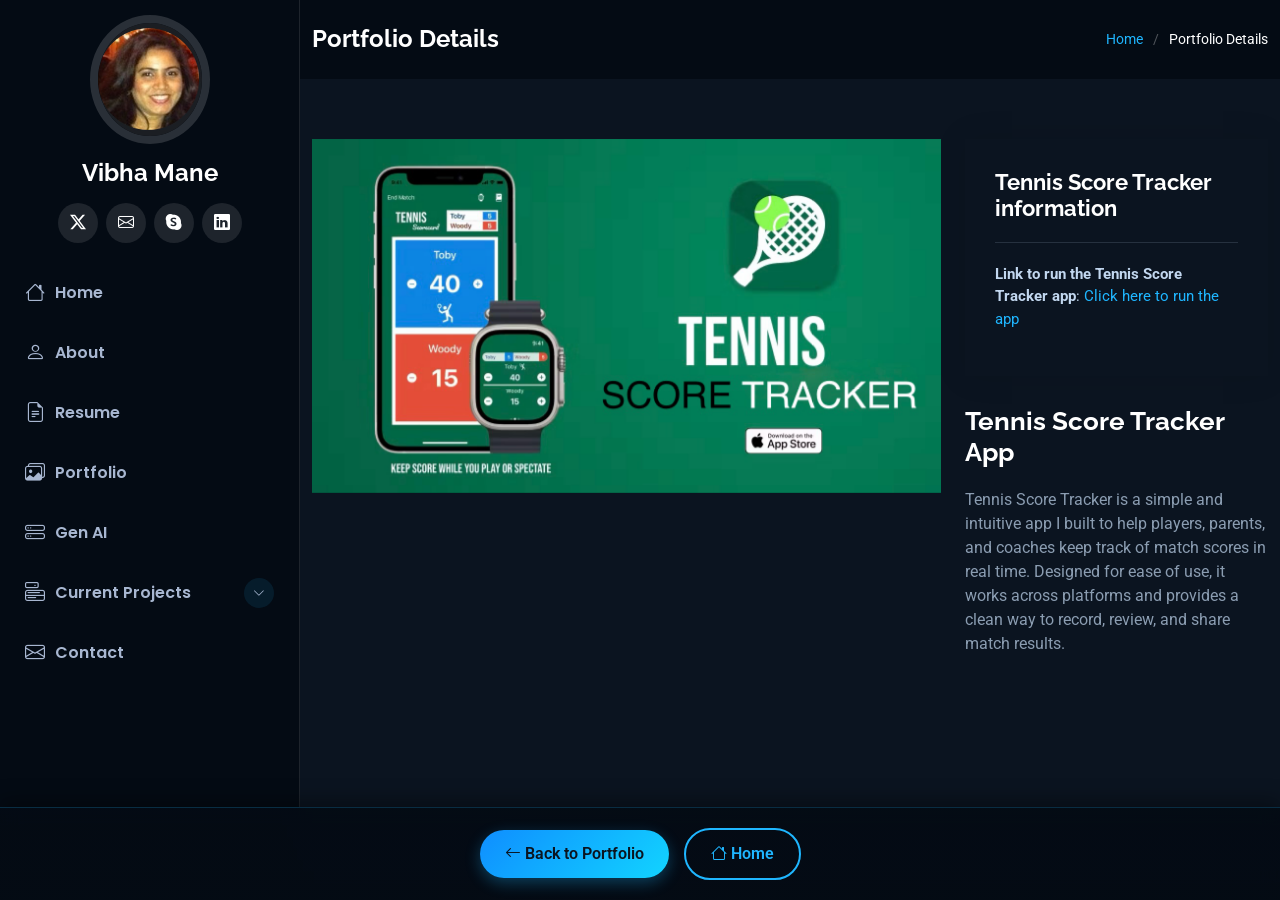
<file: portfolio-details tennis app.html>
<!DOCTYPE html>
<html lang="en">

<head>
  <meta charset="utf-8">
  <meta content="width=device-width, initial-scale=1.0" name="viewport">
  <title>Portfolio Details - iPortfolio Bootstrap Template</title>
  <meta content="" name="description">
  <meta content="" name="keywords">

  <!-- Favicons -->
  <link href="assets/img/favicon.png" rel="icon">
  <link href="assets/img/apple-touch-icon.png" rel="apple-touch-icon">

  <!-- Fonts -->
  <link href="https://fonts.googleapis.com" rel="preconnect">
  <link href="https://fonts.gstatic.com" rel="preconnect" crossorigin>
  <link href="https://fonts.googleapis.com/css2?family=Roboto:ital,wght@0,100;0,300;0,400;0,500;0,700;0,900;1,100;1,300;1,400;1,500;1,700;1,900&family=Poppins:ital,wght@0,100;0,200;0,300;0,400;0,500;0,600;0,700;0,800;0,900;1,100;1,200;1,300;1,400;1,500;1,600;1,700;1,800;1,900&family=Raleway:ital,wght@0,100;0,200;0,300;0,400;0,500;0,600;0,700;0,800;0,900;1,100;1,200;1,300;1,400;1,500;1,600;1,700;1,800;1,900&display=swap" rel="stylesheet">

  <!-- Vendor CSS Files -->
  <link href="assets/vendor/bootstrap/css/bootstrap.min.css" rel="stylesheet">
  <link href="assets/vendor/bootstrap-icons/bootstrap-icons.css" rel="stylesheet">
  <link href="assets/vendor/aos/aos.css" rel="stylesheet">
  <link href="assets/vendor/glightbox/css/glightbox.min.css" rel="stylesheet">
  <link href="assets/vendor/swiper/swiper-bundle.min.css" rel="stylesheet">

  <!-- Main CSS File -->
  <link href="assets/css/main.css" rel="stylesheet">

  <!-- =======================================================
  * Template Name: iPortfolio
  * Template URL: https://bootstrapmade.com/iportfolio-bootstrap-portfolio-websites-template/
  * Updated: Jun 29 2024 with Bootstrap v5.3.3
  * Author: BootstrapMade.com
  * License: https://bootstrapmade.com/license/
  ======================================================== -->
</head>

<body class="portfolio-details-page">

  <header id="header" class="header dark-background d-flex flex-column">
    <i class="header-toggle d-xl-none bi bi-list"></i>

    <div class="profile-img">
      <img src="assets/img/my-profile-img.jpg" alt="" class="img-fluid rounded-circle">
    </div>

    <a href="index.html" class="logo d-flex align-items-center justify-content-center">
      <!-- Uncomment the line below if you also wish to use an image logo -->
      <!-- <img src="assets/img/logo.png" alt=""> -->
      <h1 class="sitename">Vibha Mane</h1>
    </a>

   <div class="social-links text-center">
      <a href="#" class="twitter"><i class="bi bi-twitter-x"></i></a>
      <a href="mailto:urankar.vibha@gmail.com" class="email"><i class="bi bi-envelope"></i></a>
      <a href="#" class="google-plus"><i class="bi bi-skype"></i></a>
      <a href="https://www.linkedin.com/in/vibhavari-urankar" class="linkedin" target="_blank" rel="noopener"><i class="bi bi-linkedin"></i></a>
    </div>

    <nav id="navmenu" class="navmenu">
      <ul>
        <li><a href="index.html"><i class="bi bi-house navicon"></i>Home</a></li>
        <li><a href="index.html#about"><i class="bi bi-person navicon"></i> About</a></li>
        <li><a href="index.html#resume"><i class="bi bi-file-earmark-text navicon"></i> Resume</a></li>
        <li><a href="index.html#portfolio"><i class="bi bi-images navicon"></i> Portfolio</a></li>
        <li><a href="index.html#services"><i class="bi bi-hdd-stack navicon"></i> Gen AI</a></li>
        <li class="dropdown"><a href="#"><i class="bi bi-menu-button navicon"></i> <span>Current Projects</span> <i class="bi bi-chevron-down toggle-dropdown"></i></a>
          <ul>
            <li><a href="https://www.tennismomcommunity.com/" target="_blank" rel="noopener">TennisMomCommunity</a></li>
            <li><a href="https://vibhau.github.io/TennisScoreTracker/" target="_blank" rel="noopener">Tennis Score Tracker</a></li>
            <li><a href="current-projects.html">Current Projects Details</a></li>
          </ul>
        </li>
        <li><a href="#contact"><i class="bi bi-envelope navicon"></i> Contact</a></li>
      </ul>
    </nav>

  </header>

  <main class="main">

    <!-- Page Title -->
    <div class="page-title dark-background">
      <div class="container d-lg-flex justify-content-between align-items-center">
        <h1 class="mb-2 mb-lg-0">Portfolio Details</h1>
        <nav class="breadcrumbs">
          <ol>
            <li><a href="index.html">Home</a></li>
            <li class="current">Portfolio Details</li>
          </ol>
        </nav>
      </div>
    </div><!-- End Page Title -->

    <!-- Portfolio Details Section -->
    <section id="portfolio-details" class="portfolio-details section">

      <div class="container" data-aos="fade-up" data-aos-delay="100">

        <div class="row gy-4">

          <div class="col-lg-8">
            <div class="portfolio-details-slider swiper init-swiper">

              <script type="application/json" class="swiper-config">
                {
                  "loop": true,
                  "speed": 600,
                  "autoplay": {
                    "delay": 5000
                  },
                  "slidesPerView": "auto",
                  "pagination": {
                    "el": ".swiper-pagination",
                    "type": "bullets",
                    "clickable": true
                  }
                }
              </script>

              <div class="swiper-wrapper align-items-center">

                <div class="swiper-slide">
                  <img src="assets/img/portfolio/app-1.jpg" alt="">
                </div>

                <!-- <div class="swiper-slide">
                  <img src="assets/img/portfolio/docker.png" alt="">
                </div>

                <div class="swiper-slide">
                  <img src="assets/img/portfolio/branding-1.jpg" alt="">
                </div>

                <div class="swiper-slide">
                  <img src="assets/img/portfolio/books-1.jpg" alt="">
                </div> -->

              </div>
              <!-- <div class="swiper-pagination"></div> -->
            </div>
          </div>

          <div class="col-lg-4">
            <div class="portfolio-info" data-aos="fade-up" data-aos-delay="200">
              <h3>Tennis Score Tracker information</h3>
              <ul>
                <!-- <li><strong>Category</strong>: Web design</li>
                <li><strong>Client</strong>: ASU Company</li>
                <li><strong>Project date</strong>: 01 March, 2020</li> -->
                <li><strong>Link to run the Tennis Score Tracker app</strong>: <a target="_blank" href="https://vibhau.github.io/TennisScoreTracker/">Click here to run the app</a></li>
              </ul>
            </div>
            <div class="portfolio-description" data-aos="fade-up" data-aos-delay="300">
              <h2>Tennis Score Tracker App</h2>
              <p>
                Tennis Score Tracker is a simple and intuitive app I built to help players, parents, and coaches keep track of match scores in real time. Designed for ease of use, it works across platforms and provides a clean way to record, review, and share match results.
              </p>
            </div>
          </div>

        </div>

      </div>

    </section><!-- /Portfolio Details Section -->

  </main>

  <!-- Back Navigation -->
  <div class="back-nav-buttons">
    <a href="index.html#portfolio" class="btn btn-primary"><i class="bi bi-arrow-left"></i> Back to Portfolio</a>
    <a href="index.html" class="btn btn-outline-primary"><i class="bi bi-house"></i> Home</a>
  </div>

  </main>

  <!-- <footer id="footer" class="footer position-relative light-background">

    <div class="container">
      <div class="copyright text-center ">
        <p>© <span>Copyright</span> <strong class="px-1 sitename">iPortfolio</strong> <span>All Rights Reserved</span></p>
      </div> -->
      <!-- <div class="credits">
        All the links in the footer should remain intact. -->
        <!-- You can delete the links only if you've purchased the pro version. -->
        <!-- Licensing information: https://bootstrapmade.com/license/ -->
        <!-- Purchase the pro version with working PHP/AJAX contact form: [buy-url] 
        Designed by <a href="https://bootstrapmade.com/">BootstrapMade</a> Distributed by <a href="https://themewagon.com">ThemeWagon</a>
      </div> -->
    </div>

  </footer>

  <!-- Scroll Top -->
  <a href="#" id="scroll-top" class="scroll-top d-flex align-items-center justify-content-center"><i class="bi bi-arrow-up-short"></i></a>

  <!-- Preloader -->
  <div id="preloader"></div>

  <!-- Vendor JS Files -->
  <script src="assets/vendor/bootstrap/js/bootstrap.bundle.min.js"></script>
  <script src="assets/vendor/php-email-form/validate.js"></script>
  <script src="assets/vendor/aos/aos.js"></script>
  <script src="assets/vendor/typed.js/typed.umd.js"></script>
  <script src="assets/vendor/purecounter/purecounter_vanilla.js"></script>
  <script src="assets/vendor/waypoints/noframework.waypoints.js"></script>
  <script src="assets/vendor/glightbox/js/glightbox.min.js"></script>
  <script src="assets/vendor/imagesloaded/imagesloaded.pkgd.min.js"></script>
  <script src="assets/vendor/isotope-layout/isotope.pkgd.min.js"></script>
  <script src="assets/vendor/swiper/swiper-bundle.min.js"></script>

  <!-- Main JS File -->
  <script src="assets/js/main.js"></script>

</body>

</html>
</file>
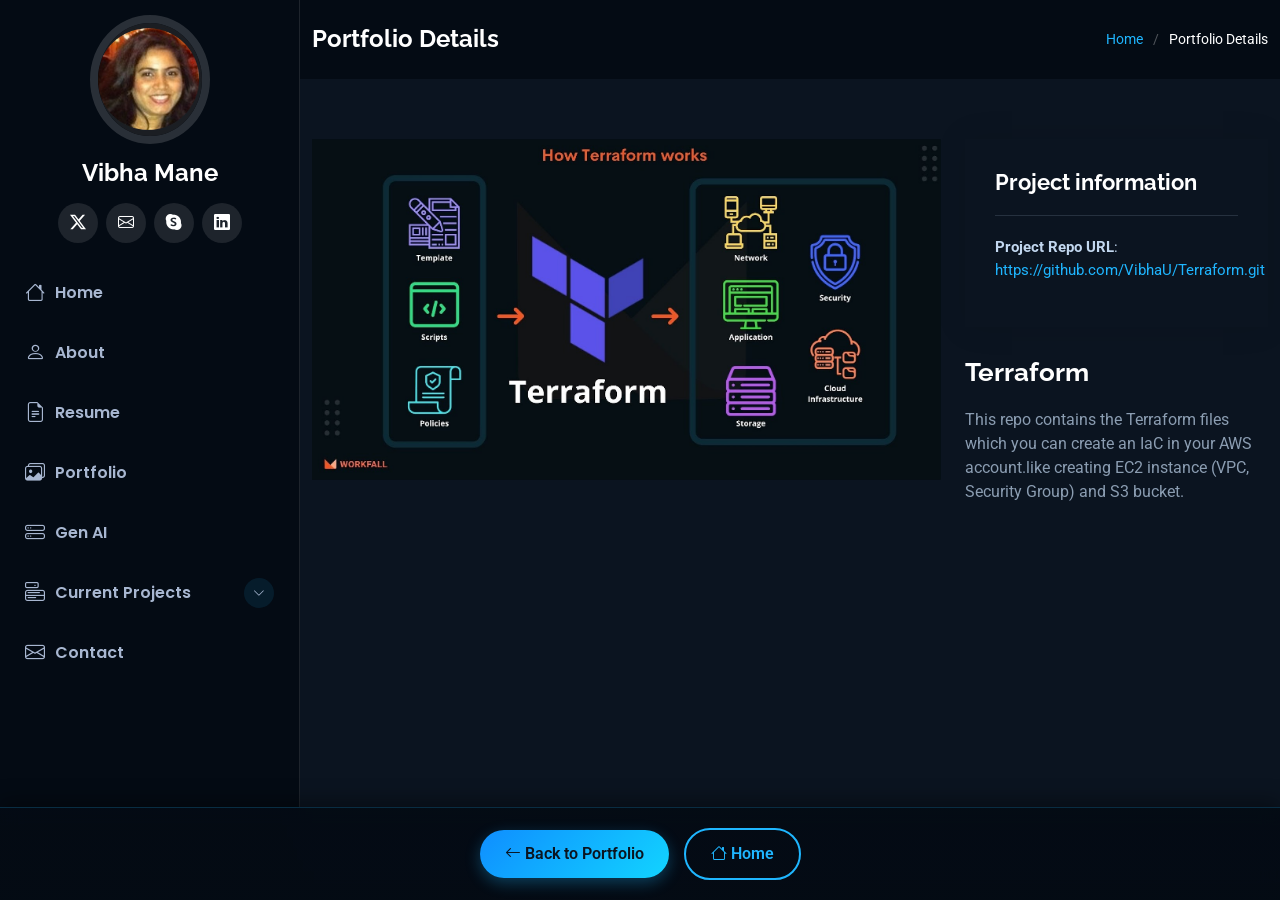
<file: portfolio-details Terraform.html>
<!DOCTYPE html>
<html lang="en">

<head>
  <meta charset="utf-8">
  <meta content="width=device-width, initial-scale=1.0" name="viewport">
  <title>Terraform</title>
  <meta content="" name="description">
  <meta content="" name="keywords">

  <!-- Favicons -->
  <link href="assets/img/favicon.png" rel="icon">
  <link href="assets/img/apple-touch-icon.png" rel="apple-touch-icon">

  <!-- Fonts -->
  <link href="https://fonts.googleapis.com" rel="preconnect">
  <link href="https://fonts.gstatic.com" rel="preconnect" crossorigin>
  <link href="https://fonts.googleapis.com/css2?family=Roboto:ital,wght@0,100;0,300;0,400;0,500;0,700;0,900;1,100;1,300;1,400;1,500;1,700;1,900&family=Poppins:ital,wght@0,100;0,200;0,300;0,400;0,500;0,600;0,700;0,800;0,900;1,100;1,200;1,300;1,400;1,500;1,600;1,700;1,800;1,900&family=Raleway:ital,wght@0,100;0,200;0,300;0,400;0,500;0,600;0,700;0,800;0,900;1,100;1,200;1,300;1,400;1,500;1,600;1,700;1,800;1,900&display=swap" rel="stylesheet">

  <!-- Vendor CSS Files -->
  <link href="assets/vendor/bootstrap/css/bootstrap.min.css" rel="stylesheet">
  <link href="assets/vendor/bootstrap-icons/bootstrap-icons.css" rel="stylesheet">
  <link href="assets/vendor/aos/aos.css" rel="stylesheet">
  <link href="assets/vendor/glightbox/css/glightbox.min.css" rel="stylesheet">
  <link href="assets/vendor/swiper/swiper-bundle.min.css" rel="stylesheet">

  <!-- Main CSS File -->
  <link href="assets/css/main.css" rel="stylesheet">

  <!-- =======================================================
  * Template Name: iPortfolio
  * Template URL: https://bootstrapmade.com/iportfolio-bootstrap-portfolio-websites-template/
  * Updated: Jun 29 2024 with Bootstrap v5.3.3
  * Author: BootstrapMade.com
  * License: https://bootstrapmade.com/license/
  ======================================================== -->
</head>

<body class="portfolio-details Terraform">
  
  <header id="header" class="header dark-background d-flex flex-column">
    <i class="header-toggle d-xl-none bi bi-list"></i>

    <div class="profile-img">
      <img src="assets/img/my-profile-img.jpg" alt="" class="img-fluid rounded-circle">
    </div>

    <a href="index.html" class="logo d-flex align-items-center justify-content-center">
      <!-- Uncomment the line below if you also wish to use an image logo -->
      <!-- <img src="assets/img/logo.png" alt=""> -->
      <h1 class="sitename">Vibha Mane</h1>
    </a>

    <div class="social-links text-center">
      <a href="#" class="twitter"><i class="bi bi-twitter-x"></i></a>
      <a href="mailto:urankar.vibha@gmail.com" class="email"><i class="bi bi-envelope"></i></a>
      <a href="#" class="google-plus"><i class="bi bi-skype"></i></a>
      <a href="https://www.linkedin.com/in/vibhavari-urankar" class="linkedin" target="_blank" rel="noopener"><i class="bi bi-linkedin"></i></a>
    </div>

    <nav id="navmenu" class="navmenu">
      <ul>
        <li><a href="index.html"><i class="bi bi-house navicon"></i>Home</a></li>
        <li><a href="index.html#about"><i class="bi bi-person navicon"></i> About</a></li>
        <li><a href="index.html#resume"><i class="bi bi-file-earmark-text navicon"></i> Resume</a></li>
        <li><a href="index.html#portfolio"><i class="bi bi-images navicon"></i> Portfolio</a></li>
        <li><a href="index.html#services"><i class="bi bi-hdd-stack navicon"></i> Gen AI</a></li>
        <li class="dropdown"><a href="#"><i class="bi bi-menu-button navicon"></i> <span>Current Projects</span> <i class="bi bi-chevron-down toggle-dropdown"></i></a>
          <ul>
            <li><a href="https://www.tennismomcommunity.com/" target="_blank" rel="noopener">TennisMomCommunity</a></li>
            <li><a href="https://vibhau.github.io/TennisScoreTracker/" target="_blank" rel="noopener">Tennis Score Tracker</a></li>
            <li><a href="current-projects.html">Current Projects Details</a></li>
          </ul>
        </li>
        <li><a href="#contact"><i class="bi bi-envelope navicon"></i> Contact</a></li>
      </ul>
    </nav>

  </header>

  <main class="main">

    <!-- Page Title -->
    <div class="page-title dark-background">
      <div class="container d-lg-flex justify-content-between align-items-center">
        <h1 class="mb-2 mb-lg-0">Portfolio Details</h1>
        <nav class="breadcrumbs">
          <ol>
            <li><a href="index.html">Home</a></li>
            <li class="current">Portfolio Details</li>
          </ol>
        </nav>
      </div>
    </div><!-- End Page Title -->

    <!-- Portfolio Details Section -->
    <section id="portfolio-details" class="portfolio-details section">

      <div class="container" data-aos="fade-up" data-aos-delay="100">

        <div class="row gy-4">

          <div class="col-lg-8">
            <div class="portfolio-details-slider swiper init-swiper">

              <script type="application/json" class="swiper-config">
                {
                  "loop": true,
                  "speed": 600,
                  "autoplay": {
                    "delay": 5000
                  },
                  "slidesPerView": "auto",
                  "pagination": {
                    "el": ".swiper-pagination",
                    "type": "bullets",
                    "clickable": true
                  }
                }
              </script>

              <div class="swiper-wrapper align-items-center">

                <div class="swiper-slide">
                  <img src="assets/img/portfolio/terraform-details.jpg" alt="">
                </div>

                
              </div>
              <div class="swiper-pagination"></div>
            </div>
          </div>

          <div class="col-lg-4">
            <div class="portfolio-info" data-aos="fade-up" data-aos-delay="200">
              <h3>Project information</h3>
              <ul>
                <!-- <li><strong>Category</strong>: Web design</li>
                <li><strong>Client</strong>: ASU Company</li>
                <li><strong>Project date</strong>: 01 March, 2020</li> -->
                <li><strong>Project Repo URL</strong>: <a href="https://github.com/VibhaU/Terraform.git" target="_blank">https://github.com/VibhaU/Terraform.git</a></li>
              </ul>
            </div>
            <div class="portfolio-description" data-aos="fade-up" data-aos-delay="300">
              <h2>Terraform</h2>
              <p>
                This repo contains the Terraform files which you can create an IaC in your AWS account.like creating EC2 instance (VPC, Security Group) and S3 bucket.
              </p>
            </div>
          </div>

        </div>

      </div>

    </section><!-- /Portfolio Details Section -->

  </main>

  <!-- Back Navigation -->
  <div class="back-nav-buttons">
    <a href="index.html#portfolio" class="btn btn-primary"><i class="bi bi-arrow-left"></i> Back to Portfolio</a>
    <a href="index.html" class="btn btn-outline-primary"><i class="bi bi-house"></i> Home</a>
  </div>

  </main>

  <!-- <footer id="footer" class="footer position-relative light-background">

    <div class="container">
      <div class="copyright text-center ">
        <p>© <span>Copyright</span> <strong class="px-1 sitename">iPortfolio</strong> <span>All Rights Reserved</span></p>
      </div> -->
      <!-- <div class="credits">
        All the links in the footer should remain intact. -->
        <!-- You can delete the links only if you've purchased the pro version. -->
        <!-- Licensing information: https://bootstrapmade.com/license/ -->
        <!-- Purchase the pro version with working PHP/AJAX contact form: [buy-url] 
        Designed by <a href="https://bootstrapmade.com/">BootstrapMade</a> Distributed by <a href="https://themewagon.com">ThemeWagon</a>
      </div> -->
    </div>

  </footer>

  <!-- Scroll Top -->
  <a href="#" id="scroll-top" class="scroll-top d-flex align-items-center justify-content-center"><i class="bi bi-arrow-up-short"></i></a>

  <!-- Preloader -->
  <div id="preloader"></div>

  <!-- Vendor JS Files -->
  <script src="assets/vendor/bootstrap/js/bootstrap.bundle.min.js"></script>
  <script src="assets/vendor/php-email-form/validate.js"></script>
  <script src="assets/vendor/aos/aos.js"></script>
  <script src="assets/vendor/typed.js/typed.umd.js"></script>
  <script src="assets/vendor/purecounter/purecounter_vanilla.js"></script>
  <script src="assets/vendor/waypoints/noframework.waypoints.js"></script>
  <script src="assets/vendor/glightbox/js/glightbox.min.js"></script>
  <script src="assets/vendor/imagesloaded/imagesloaded.pkgd.min.js"></script>
  <script src="assets/vendor/isotope-layout/isotope.pkgd.min.js"></script>
  <script src="assets/vendor/swiper/swiper-bundle.min.js"></script>

  <!-- Main JS File -->
  <script src="assets/js/main.js"></script>

</body>

</html>
</file>
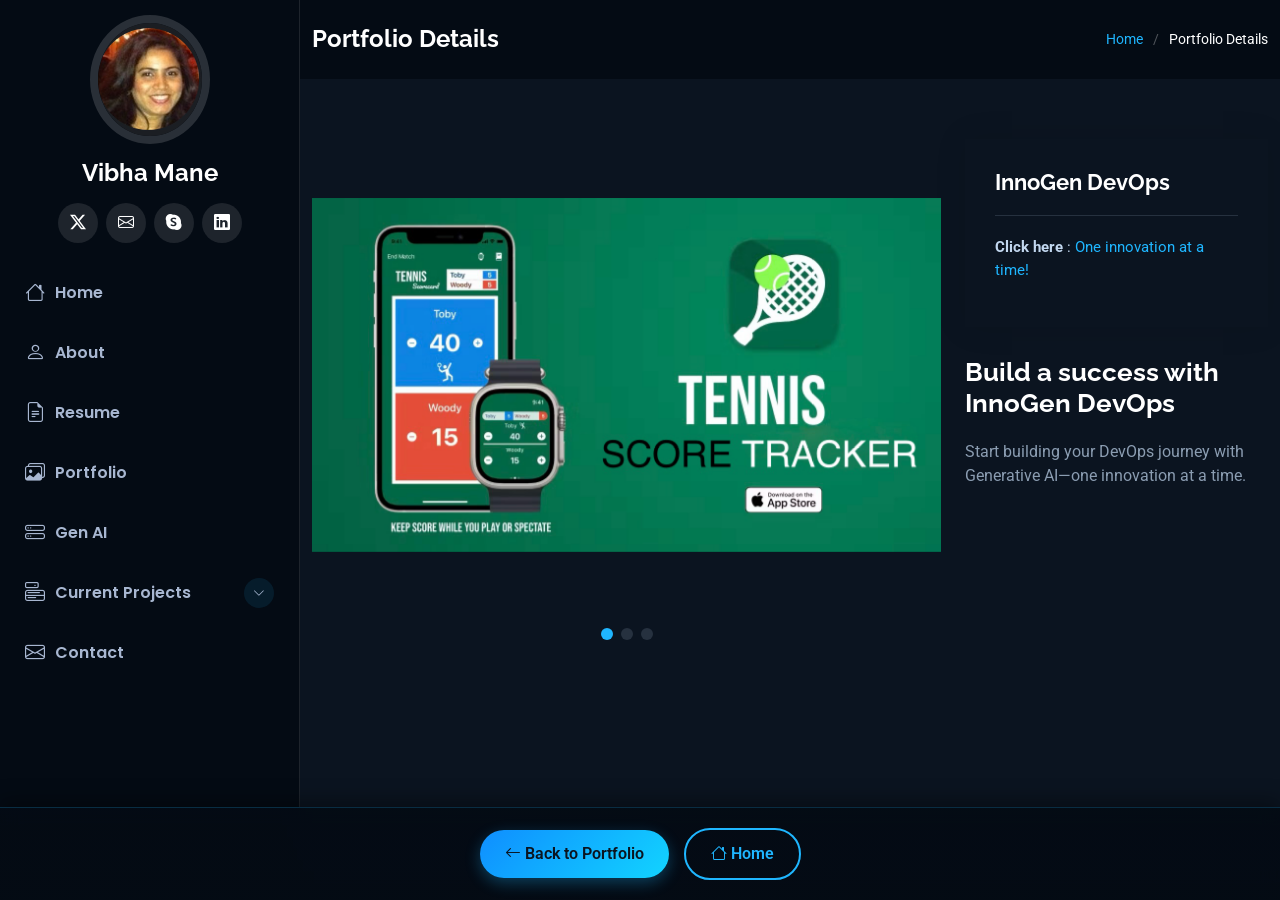
<file: portfolio-details.html>
<!DOCTYPE html>
<html lang="en">

<head>
  <meta charset="utf-8">
  <meta content="width=device-width, initial-scale=1.0" name="viewport">
  <title>Portfolio Details - iPortfolio Bootstrap Template</title>
  <meta content="" name="description">
  <meta content="" name="keywords">

  <!-- Favicons -->
  <link href="assets/img/favicon.png" rel="icon">
  <link href="assets/img/apple-touch-icon.png" rel="apple-touch-icon">

  <!-- Fonts -->
  <link href="https://fonts.googleapis.com" rel="preconnect">
  <link href="https://fonts.gstatic.com" rel="preconnect" crossorigin>
  <link href="https://fonts.googleapis.com/css2?family=Roboto:ital,wght@0,100;0,300;0,400;0,500;0,700;0,900;1,100;1,300;1,400;1,500;1,700;1,900&family=Poppins:ital,wght@0,100;0,200;0,300;0,400;0,500;0,600;0,700;0,800;0,900;1,100;1,200;1,300;1,400;1,500;1,600;1,700;1,800;1,900&family=Raleway:ital,wght@0,100;0,200;0,300;0,400;0,500;0,600;0,700;0,800;0,900;1,100;1,200;1,300;1,400;1,500;1,600;1,700;1,800;1,900&display=swap" rel="stylesheet">

  <!-- Vendor CSS Files -->
  <link href="assets/vendor/bootstrap/css/bootstrap.min.css" rel="stylesheet">
  <link href="assets/vendor/bootstrap-icons/bootstrap-icons.css" rel="stylesheet">
  <link href="assets/vendor/aos/aos.css" rel="stylesheet">
  <link href="assets/vendor/glightbox/css/glightbox.min.css" rel="stylesheet">
  <link href="assets/vendor/swiper/swiper-bundle.min.css" rel="stylesheet">

  <!-- Main CSS File -->
  <link href="assets/css/main.css" rel="stylesheet">

  <!-- =======================================================
  * Template Name: iPortfolio
  * Template URL: https://bootstrapmade.com/iportfolio-bootstrap-portfolio-websites-template/
  * Updated: Jun 29 2024 with Bootstrap v5.3.3
  * Author: BootstrapMade.com
  * License: https://bootstrapmade.com/license/
  ======================================================== -->
</head>

<body class="portfolio-details-page">

  <header id="header" class="header dark-background d-flex flex-column">
    <i class="header-toggle d-xl-none bi bi-list"></i>

    <div class="profile-img">
      <img src="assets/img/my-profile-img.jpg" alt="" class="img-fluid rounded-circle">
    </div>

    <a href="index.html" class="logo d-flex align-items-center justify-content-center">
      <!-- Uncomment the line below if you also wish to use an image logo -->
      <!-- <img src="assets/img/logo.png" alt=""> -->
      <h1 class="sitename">Vibha Mane</h1>
    </a>

    <div class="social-links text-center">
      <a href="#" class="twitter"><i class="bi bi-twitter-x"></i></a>
      <a href="mailto:urankar.vibha@gmail.com" class="email"><i class="bi bi-envelope"></i></a>
      <a href="#" class="google-plus"><i class="bi bi-skype"></i></a>
      <a href="https://www.linkedin.com/in/vibhavari-urankar" class="linkedin" target="_blank" rel="noopener"><i class="bi bi-linkedin"></i></a>
    </div>

    <nav id="navmenu" class="navmenu">
      <ul>
        <li><a href="index.html"><i class="bi bi-house navicon"></i>Home</a></li>
        <li><a href="index.html#about"><i class="bi bi-person navicon"></i> About</a></li>
        <li><a href="index.html#resume"><i class="bi bi-file-earmark-text navicon"></i> Resume</a></li>
        <li><a href="index.html#portfolio"><i class="bi bi-images navicon"></i> Portfolio</a></li>
        <li><a href="index.html#services"><i class="bi bi-hdd-stack navicon"></i> Gen AI</a></li>
        <li class="dropdown"><a href="#"><i class="bi bi-menu-button navicon"></i> <span>Current Projects</span> <i class="bi bi-chevron-down toggle-dropdown"></i></a>
          <ul>
            <li><a href="https://www.tennismomcommunity.com/" target="_blank" rel="noopener">TennisMomCommunity</a></li>
            <li><a href="https://vibhau.github.io/TennisScoreTracker/" target="_blank" rel="noopener">Tennis Score Tracker</a></li>
            <li><a href="current-projects.html">Current Projects Details</a></li>
          </ul>
        </li>
        <li><a href="#contact"><i class="bi bi-envelope navicon"></i> Contact</a></li>
      </ul>
    </nav>

  </header>

  <main class="main">

    <!-- Page Title -->
    <div class="page-title dark-background">
      <div class="container d-lg-flex justify-content-between align-items-center">
        <h1 class="mb-2 mb-lg-0">Portfolio Details</h1>
        <nav class="breadcrumbs">
          <ol>
            <li><a href="index.html">Home</a></li>
            <li class="current">Portfolio Details</li>
          </ol>
        </nav>
      </div>
    </div><!-- End Page Title -->

    <!-- Portfolio Details Section -->
    <section id="portfolio-details" class="portfolio-details section">

      <div class="container" data-aos="fade-up" data-aos-delay="100">

        <div class="row gy-4">

          <div class="col-lg-8">
            <div class="portfolio-details-slider swiper init-swiper">

              <script type="application/json" class="swiper-config">
                {
                  "loop": true,
                  "speed": 600,
                  "autoplay": {
                    "delay": 5000
                  },
                  "slidesPerView": "auto",
                  "pagination": {
                    "el": ".swiper-pagination",
                    "type": "bullets",
                    "clickable": true
                  }
                }
              </script>

              <div class="swiper-wrapper align-items-center">

                <div class="swiper-slide">
                  <img src="assets/img/portfolio/app-1.jpg" alt="">
                </div>

                <div class="swiper-slide">
                  <img src="assets/img/portfolio/docker.png" alt="">
                </div>

                <!-- <div class="swiper-slide">
                  <img src="assets/img/portfolio/branding-1.jpg" alt="">
                </div> -->

                <div class="swiper-slide">
                  <img src="assets/img/portfolio/books-1.jpg" alt="">
                </div>

              </div>
              <div class="swiper-pagination"></div>
            </div>
          </div>

          <div class="col-lg-4">
            <div class="portfolio-info" data-aos="fade-up" data-aos-delay="200">
              <h3>InnoGen DevOps</h3>
              <ul>
                <!-- <li><strong>Category</strong>: Web design</li>
                <li><strong>Client</strong>: ASU Company</li>
                <li><strong>Project date</strong>: 01 March, 2020</li> -->
                <li><strong>Click here </strong>: <a href="https://www.blogger.com/u/4/blog/posts/7546183832842185912?hl=en&tab=jj">One innovation at a time!</a></li>
              </ul>
            </div>
            <div class="portfolio-description" data-aos="fade-up" data-aos-delay="300">
              <h2>Build a success with InnoGen DevOps</h2>
              <p>
                Start building your DevOps journey with Generative AI—one innovation at a time.
              </p>
            </div>
          </div>

        </div>

      </div>

    </section><!-- /Portfolio Details Section -->

  </main>

  <!-- Back Navigation -->
  <div class="back-nav-buttons">
    <a href="index.html#portfolio" class="btn btn-primary"><i class="bi bi-arrow-left"></i> Back to Portfolio</a>
    <a href="index.html" class="btn btn-outline-primary"><i class="bi bi-house"></i> Home</a>
  </div>

  </main>

  <!-- <footer id="footer" class="footer position-relative light-background">

    <div class="container">
      <div class="copyright text-center ">
        <p>© <span>Copyright</span> <strong class="px-1 sitename">iPortfolio</strong> <span>All Rights Reserved</span></p>
      </div> -->
      <!-- <div class="credits">
        All the links in the footer should remain intact. -->
        <!-- You can delete the links only if you've purchased the pro version. -->
        <!-- Licensing information: https://bootstrapmade.com/license/ -->
        <!-- Purchase the pro version with working PHP/AJAX contact form: [buy-url] 
        Designed by <a href="https://bootstrapmade.com/">BootstrapMade</a> Distributed by <a href="https://themewagon.com">ThemeWagon</a>
      </div> -->
    </div>

  </footer>

  <!-- Scroll Top -->
  <a href="#" id="scroll-top" class="scroll-top d-flex align-items-center justify-content-center"><i class="bi bi-arrow-up-short"></i></a>

  <!-- Preloader -->
  <div id="preloader"></div>

  <!-- Vendor JS Files -->
  <script src="assets/vendor/bootstrap/js/bootstrap.bundle.min.js"></script>
  <script src="assets/vendor/php-email-form/validate.js"></script>
  <script src="assets/vendor/aos/aos.js"></script>
  <script src="assets/vendor/typed.js/typed.umd.js"></script>
  <script src="assets/vendor/purecounter/purecounter_vanilla.js"></script>
  <script src="assets/vendor/waypoints/noframework.waypoints.js"></script>
  <script src="assets/vendor/glightbox/js/glightbox.min.js"></script>
  <script src="assets/vendor/imagesloaded/imagesloaded.pkgd.min.js"></script>
  <script src="assets/vendor/isotope-layout/isotope.pkgd.min.js"></script>
  <script src="assets/vendor/swiper/swiper-bundle.min.js"></script>

  <!-- Main JS File -->
  <script src="assets/js/main.js"></script>

</body>

</html>
</file>
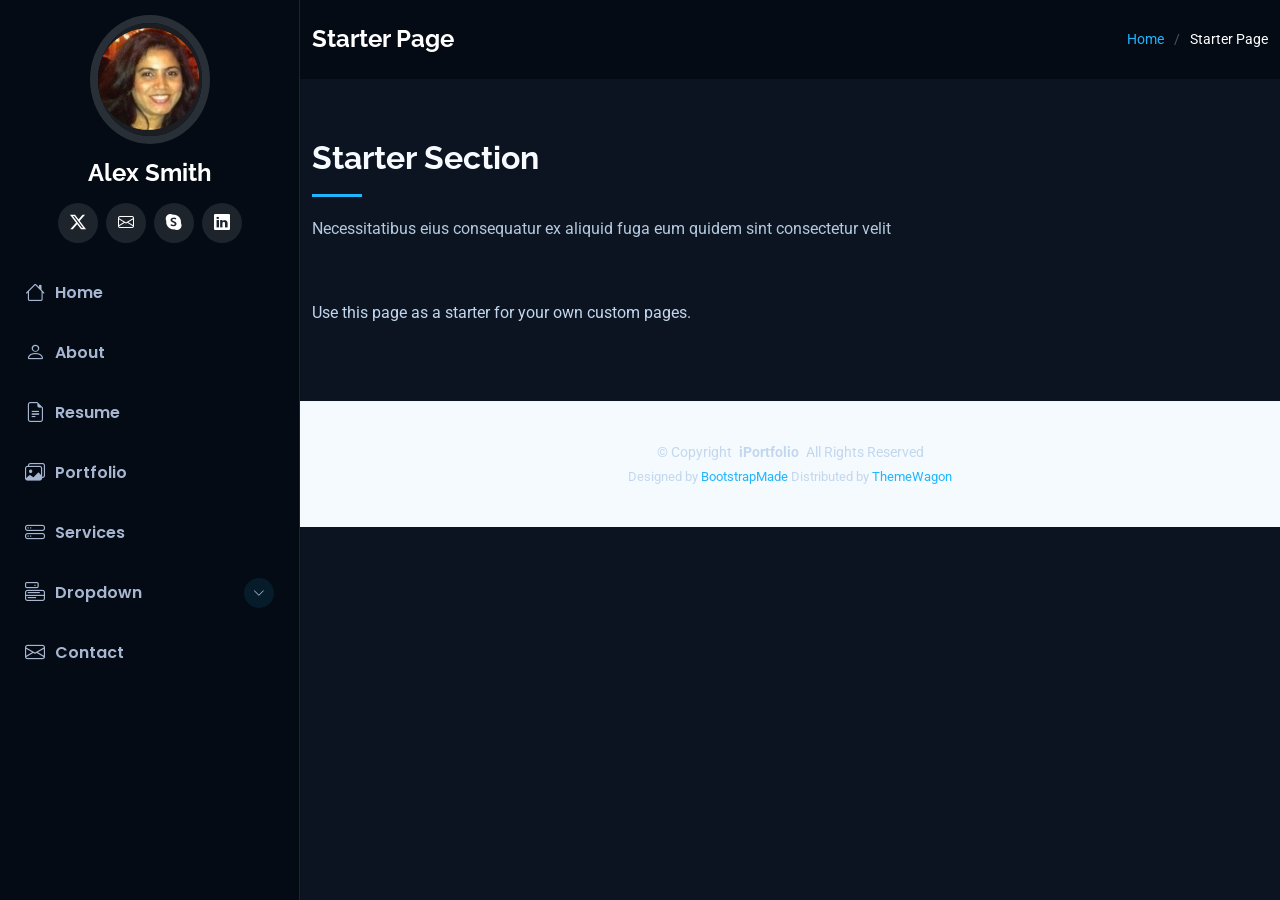
<file: starter-page.html>
<!DOCTYPE html>
<html lang="en">

<head>
  <meta charset="utf-8">
  <meta content="width=device-width, initial-scale=1.0" name="viewport">
  <title>Starter Page - iPortfolio Bootstrap Template</title>
  <meta content="" name="description">
  <meta content="" name="keywords">

  <!-- Favicons -->
  <link href="assets/img/favicon.png" rel="icon">
  <link href="assets/img/apple-touch-icon.png" rel="apple-touch-icon">

  <!-- Fonts -->
  <link href="https://fonts.googleapis.com" rel="preconnect">
  <link href="https://fonts.gstatic.com" rel="preconnect" crossorigin>
  <link href="https://fonts.googleapis.com/css2?family=Roboto:ital,wght@0,100;0,300;0,400;0,500;0,700;0,900;1,100;1,300;1,400;1,500;1,700;1,900&family=Poppins:ital,wght@0,100;0,200;0,300;0,400;0,500;0,600;0,700;0,800;0,900;1,100;1,200;1,300;1,400;1,500;1,600;1,700;1,800;1,900&family=Raleway:ital,wght@0,100;0,200;0,300;0,400;0,500;0,600;0,700;0,800;0,900;1,100;1,200;1,300;1,400;1,500;1,600;1,700;1,800;1,900&display=swap" rel="stylesheet">

  <!-- Vendor CSS Files -->
  <link href="assets/vendor/bootstrap/css/bootstrap.min.css" rel="stylesheet">
  <link href="assets/vendor/bootstrap-icons/bootstrap-icons.css" rel="stylesheet">
  <link href="assets/vendor/aos/aos.css" rel="stylesheet">
  <link href="assets/vendor/glightbox/css/glightbox.min.css" rel="stylesheet">
  <link href="assets/vendor/swiper/swiper-bundle.min.css" rel="stylesheet">

  <!-- Main CSS File -->
  <link href="assets/css/main.css" rel="stylesheet">

  <!-- =======================================================
  * Template Name: iPortfolio
  * Template URL: https://bootstrapmade.com/iportfolio-bootstrap-portfolio-websites-template/
  * Updated: Jun 29 2024 with Bootstrap v5.3.3
  * Author: BootstrapMade.com
  * License: https://bootstrapmade.com/license/
  ======================================================== -->
</head>

<body class="starter-page-page">

  <header id="header" class="header dark-background d-flex flex-column">
    <i class="header-toggle d-xl-none bi bi-list"></i>

    <div class="profile-img">
      <img src="assets/img/my-profile-img.jpg" alt="" class="img-fluid rounded-circle">
    </div>

    <a href="index.html" class="logo d-flex align-items-center justify-content-center">
      <!-- Uncomment the line below if you also wish to use an image logo -->
      <!-- <img src="assets/img/logo.png" alt=""> -->
      <h1 class="sitename">Alex Smith</h1>
    </a>

    <div class="social-links text-center">
      <a href="#" class="twitter"><i class="bi bi-twitter-x"></i></a>
      <a href="mailto:urankar.vibha@gmail.com" class="email"><i class="bi bi-envelope"></i></a>
      <a href="#" class="google-plus"><i class="bi bi-skype"></i></a>
      <a href="https://www.linkedin.com/in/vibhavari-urankar" class="linkedin" target="_blank" rel="noopener"><i class="bi bi-linkedin"></i></a>
    </div>

    <nav id="navmenu" class="navmenu">
      <ul>
        <li><a href="index.html"><i class="bi bi-house navicon"></i>Home</a></li>
        <li><a href="index.html#about"><i class="bi bi-person navicon"></i> About</a></li>
        <li><a href="index.html#resume"><i class="bi bi-file-earmark-text navicon"></i> Resume</a></li>
        <li><a href="index.html#portfolio"><i class="bi bi-images navicon"></i> Portfolio</a></li>
        <li><a href="index.html#services"><i class="bi bi-hdd-stack navicon"></i> Services</a></li>
        <li class="dropdown"><a href="#"><i class="bi bi-menu-button navicon"></i> <span>Dropdown</span> <i class="bi bi-chevron-down toggle-dropdown"></i></a>
          <ul>
            <li><a href="#">Dropdown 1</a></li>
            <li class="dropdown"><a href="#"><span>Deep Dropdown</span> <i class="bi bi-chevron-down toggle-dropdown"></i></a>
              <ul>
                <li><a href="#">Deep Dropdown 1</a></li>
                <li><a href="#">Deep Dropdown 2</a></li>
                <li><a href="#">Deep Dropdown 3</a></li>
                <li><a href="#">Deep Dropdown 4</a></li>
                <li><a href="#">Deep Dropdown 5</a></li>
              </ul>
            </li>
            <li><a href="#">Dropdown 2</a></li>
            <li><a href="#">Dropdown 3</a></li>
            <li><a href="#">Dropdown 4</a></li>
          </ul>
        </li>
        <li><a href="index.html#contact"><i class="bi bi-envelope navicon"></i> Contact</a></li>
      </ul>
    </nav>

  </header>

  <main class="main">

    <!-- Page Title -->
    <div class="page-title dark-background">
      <div class="container d-lg-flex justify-content-between align-items-center">
        <h1 class="mb-2 mb-lg-0">Starter Page</h1>
        <nav class="breadcrumbs">
          <ol>
            <li><a href="index.html">Home</a></li>
            <li class="current">Starter Page</li>
          </ol>
        </nav>
      </div>
    </div><!-- End Page Title -->

    <!-- Starter Section Section -->
    <section id="starter-section" class="starter-section section">

      <!-- Section Title -->
      <div class="container section-title" data-aos="fade-up">
        <h2>Starter Section</h2>
        <p>Necessitatibus eius consequatur ex aliquid fuga eum quidem sint consectetur velit</p>
      </div><!-- End Section Title -->

      <div class="container" data-aos="fade-up">
        <p>Use this page as a starter for your own custom pages.</p>
      </div>

    </section><!-- /Starter Section Section -->

  </main>

  <footer id="footer" class="footer position-relative light-background">

    <div class="container">
      <div class="copyright text-center ">
        <p>© <span>Copyright</span> <strong class="px-1 sitename">iPortfolio</strong> <span>All Rights Reserved</span></p>
      </div>
      <div class="credits">
        <!-- All the links in the footer should remain intact. -->
        <!-- You can delete the links only if you've purchased the pro version. -->
        <!-- Licensing information: https://bootstrapmade.com/license/ -->
        <!-- Purchase the pro version with working PHP/AJAX contact form: [buy-url] -->
        Designed by <a href="https://bootstrapmade.com/">BootstrapMade</a> Distributed by <a href="https://themewagon.com">ThemeWagon</a>
      </div>
    </div>

  </footer>

  <!-- Scroll Top -->
  <a href="#" id="scroll-top" class="scroll-top d-flex align-items-center justify-content-center"><i class="bi bi-arrow-up-short"></i></a>

  <!-- Preloader -->
  <div id="preloader"></div>

  <!-- Vendor JS Files -->
  <script src="assets/vendor/bootstrap/js/bootstrap.bundle.min.js"></script>
  <script src="assets/vendor/php-email-form/validate.js"></script>
  <script src="assets/vendor/aos/aos.js"></script>
  <script src="assets/vendor/typed.js/typed.umd.js"></script>
  <script src="assets/vendor/purecounter/purecounter_vanilla.js"></script>
  <script src="assets/vendor/waypoints/noframework.waypoints.js"></script>
  <script src="assets/vendor/glightbox/js/glightbox.min.js"></script>
  <script src="assets/vendor/imagesloaded/imagesloaded.pkgd.min.js"></script>
  <script src="assets/vendor/isotope-layout/isotope.pkgd.min.js"></script>
  <script src="assets/vendor/swiper/swiper-bundle.min.js"></script>

  <!-- Main JS File -->
  <script src="assets/js/main.js"></script>

</body>

</html>
</file>
<file: assets/css/main.css>
/**
* Template Name: iPortfolio
* Template URL: https://bootstrapmade.com/iportfolio-bootstrap-portfolio-websites-template/
* Updated: Jun 29 2024 with Bootstrap v5.3.3
* Author: BootstrapMade.com
* License: https://bootstrapmade.com/license/
*/

/*--------------------------------------------------------------
# Font & Color Variables
# Help: https://bootstrapmade.com/color-system/
--------------------------------------------------------------*/
/* Fonts */
:root {
  --default-font: "Roboto",  system-ui, -apple-system, "Segoe UI", Roboto, "Helvetica Neue", Arial, "Noto Sans", "Liberation Sans", sans-serif, "Apple Color Emoji", "Segoe UI Emoji", "Segoe UI Symbol", "Noto Color Emoji";
  --heading-font: "Raleway",  sans-serif;
  --nav-font: "Poppins",  sans-serif;
}

/* Global Colors - The following color variables are used throughout the website. Updating them here will change the color scheme of the entire website */
:root { 
  --background-color: #0b1420;
  --default-color: #c2d7ef;
  --heading-color: #ffffff;
  --accent-color: #1fb6ff;
  --surface-color: #11233b;
  --contrast-color: #eef6ff;
}

/* Professional DevOps accent classes */
.btn-primary {
  background: linear-gradient(135deg, #0f8eff 0%, #12d4ff 100%);
  border: 0;
  color: #0b1420;
  font-weight: 700;
  box-shadow: 0 10px 30px rgba(31, 182, 255, 0.3);
}

.btn-primary:hover {
  background: linear-gradient(135deg, #0e7ae0 0%, #0db6d9 100%);
}

.section {
  padding: 90px 0;
}

.hero {
  position: relative;
  background: linear-gradient(160deg, rgba(11, 20, 32, 0.95), rgba(10, 28, 56, 0.95)), url(assets/img/hero-bg.jpg) no-repeat center / cover;
  min-height: 100vh;
  display: flex;
  align-items: center;
  color: var(--contrast-color);
}

.hero .container {
  position: relative;
  z-index: 2;
}

.hero::after {
  content: "";
  position: absolute;
  inset: 0;
  background: rgba(6, 13, 25, 0.65);
  z-index: 1;
}

.hero h2,
.hero p {
  position: relative;
  z-index: 2;
}

.hero p {
  font-size: 1.25rem;
}

.hero .typed {
  color: #12d4ff;
  font-weight: 700;
}

@media (max-width: 991px) {
  .header {
    width: 100%;
    position: fixed;
    height: auto;
    bottom: auto;
    border-right: none;
    z-index: 9999;
  }

  .header~main,
  .header~#footer {
    margin-left: 0;
  }
}

.card, .portfolio-content, .resume-item, .service-item {
  background: var(--surface-color);
  border: 1px solid rgba(255,255,255,.1);
  box-shadow: 0 20px 35px rgba(0, 0, 0, 0.30);
}

.section-title h2 {
  color: #f7faff;
  margin-bottom: 0.75rem;
}

.section-title p {
  color: #b4c9de;
  max-width: 700px;
}

.progress .progress-bar {
  background: linear-gradient(90deg, #1fb6ff 0%, #a2e3ff 100%);
}

.navmenu ul li a {
  color: #a8b7d1;
  font-weight: 600;
}

.navmenu ul li a.active,
.navmenu ul li a:hover {
  color: #ffffff;
  background: rgba(31, 182, 255, 0.15);
  border-radius: 0.8rem;
}

/* Nav Menu Colors - The following color variables are used specifically for the navigation menu. They are separate from the global colors to allow for more customization options */
:root {
  --nav-color: #a8a9b4;  /* The default color of the main navmenu links */
  --nav-hover-color: #ffffff; /* Applied to main navmenu links when they are hovered over or active */
  --nav-mobile-background-color: #040b14; /* Used as the background color for mobile navigation menu */
  --nav-dropdown-background-color: #040b14; /* Used as the background color for dropdown items that appear when hovering over primary navigation items */
  --nav-dropdown-color: #a8a9b4; /* Used for navigation links of the dropdown items in the navigation menu. */
  --nav-dropdown-hover-color: #ffffff; /* Similar to --nav-hover-color, this color is applied to dropdown navigation links when they are hovered over. */
}

/* Color Presets - These classes override global colors when applied to any section or element, providing reuse of the sam color scheme. */

.light-background {
  --background-color: #f4fafd;
  --surface-color: #ffffff;
}

.dark-background {
  --background-color: #040b14;
  --default-color: #ffffff;
  --heading-color: #ffffff;
  --surface-color: #151f2b;
  --contrast-color: #ffffff;
}

/* Smooth scroll */
:root {
  scroll-behavior: smooth;
}

/*--------------------------------------------------------------
# General Styling & Shared Classes
--------------------------------------------------------------*/
body {
  color: var(--default-color);
  background-color: var(--background-color);
  font-family: var(--default-font);
}

a {
  color: var(--accent-color);
  text-decoration: none;
  transition: 0.3s;
}

a:hover {
  color: color-mix(in srgb, var(--accent-color), transparent 25%);
  text-decoration: none;
}

h1,
h2,
h3,
h4,
h5,
h6 {
  color: var(--heading-color);
  font-family: var(--heading-font);
}

/* PHP Email Form Messages
------------------------------*/
.php-email-form .error-message {
  display: none;
  background: #df1529;
  color: #ffffff;
  text-align: left;
  padding: 15px;
  margin-bottom: 24px;
  font-weight: 600;
}

.php-email-form .sent-message {
  display: none;
  color: #ffffff;
  background: #059652;
  text-align: center;
  padding: 15px;
  margin-bottom: 24px;
  font-weight: 600;
}

.php-email-form .loading {
  display: none;
  background: var(--surface-color);
  text-align: center;
  padding: 15px;
  margin-bottom: 24px;
}

.php-email-form .loading:before {
  content: "";
  display: inline-block;
  border-radius: 50%;
  width: 24px;
  height: 24px;
  margin: 0 10px -6px 0;
  border: 3px solid var(--accent-color);
  border-top-color: var(--surface-color);
  animation: php-email-form-loading 1s linear infinite;
}

@keyframes php-email-form-loading {
  0% {
    transform: rotate(0deg);
  }

  100% {
    transform: rotate(360deg);
  }
}

/*--------------------------------------------------------------
# Global Header
--------------------------------------------------------------*/
.header {
  color: var(--default-color);
  background-color: var(--background-color);
  position: fixed;
  top: 0;
  left: 0;
  bottom: 0;
  padding: 0 15px;
  width: 300px;
  transition: all ease-in-out 0.3s;
  overflow-y: auto;
  z-index: 997;
  border-right: 1px solid color-mix(in srgb, var(--default-color), transparent 90%);
}

.header .profile-img img {
  margin: 15px auto;
  display: block;
  width: 120px;
  border: 8px solid color-mix(in srgb, var(--default-color), transparent 85%);
}

.header .logo {
  line-height: 1;
  margin-bottom: 15px;
}

.header .logo img {
  max-height: 32px;
  margin-right: 8px;
}

.header .logo h1 {
  font-size: 24px;
  margin: 0;
  font-weight: 700;
  color: var(--heading-color);
}

.header .social-links {
  margin: 0 0 20px 0;
}

.header .social-links a {
  font-size: 16px;
  display: inline-flex;
  align-items: center;
  justify-content: center;
  background: color-mix(in srgb, var(--default-color), transparent 90%);
  color: var(--default-color);
  margin: 0 2px;
  border-radius: 50%;
  text-align: center;
  width: 40px;
  height: 40px;
  transition: 0.3s;
}

.header .social-links a:hover {
  color: var(--contrast-color);
  background: var(--accent-color);
}

@media (min-width: 1200px) {

  .header~main,
  .header~#footer {
    margin-left: 300px;
  }
}

@media (max-width: 1199px) {
  .header {
    left: -100%;
  }
}

.header.header-show {
  left: 0;
}

.header .header-toggle {
  color: var(--contrast-color);
  background-color: var(--accent-color);
  font-size: 22px;
  display: flex;
  align-items: center;
  justify-content: center;
  width: 40px;
  height: 40px;
  border-radius: 50%;
  cursor: pointer;
  position: fixed;
  top: 15px;
  right: 15px;
  z-index: 9999;
  transition: background-color 0.3s;
}

.header .header-toggle:hover {
  color: var(--contrast-color);
  background-color: color-mix(in srgb, var(--accent-color) 90%, white 15%);
}

/*--------------------------------------------------------------
# Navigation Menu
--------------------------------------------------------------*/
.mobile-nav-toggle {
  display: none;
}

.navmenu {
  padding: 0;
  z-index: 9997;
}

.navmenu ul {
  list-style: none;
  padding: 0 0 20px 0;
  margin: 0;
}

.navmenu a,
.navmenu a:focus {
  color: var(--nav-color);
  padding: 15px 10px;
  font-family: var(--nav-font);
  font-size: 16px;
  font-weight: 400;
  display: flex;
  align-items: center;
  white-space: nowrap;
  transition: 0.3s;
  width: 100%;
}

.navmenu a .navicon,
.navmenu a:focus .navicon {
  font-size: 20px;
  margin-right: 10px;
}

.navmenu a .toggle-dropdown,
.navmenu a:focus .toggle-dropdown {
  font-size: 12px;
  line-height: 0;
  margin-left: auto;
  width: 30px;
  height: 30px;
  display: flex;
  align-items: center;
  justify-content: center;
  border-radius: 50%;
  transition: 0.3s;
  flex-shrink: 0;
  background-color: color-mix(in srgb, var(--accent-color), transparent 90%);
}

.navmenu a .toggle-dropdown:hover,
.navmenu a:focus .toggle-dropdown:hover {
  background-color: var(--accent-color);
  color: var(--contrast-color);
}

.navmenu a:hover,
.navmenu .active,
.navmenu .active:focus {
  color: var(--nav-hover-color);
}

.navmenu a:hover .navicon,
.navmenu .active .navicon,
.navmenu .active:focus .navicon {
  color: var(--accent-color);
}

.navmenu .active .toggle-dropdown,
.navmenu .active:focus .toggle-dropdown {
  background-color: var(--accent-color);
  color: var(--contrast-color);
  transform: rotate(180deg);
}

.navmenu .dropdown {
  display: block;
}

.navmenu .dropdown a,
.navmenu .dropdown a:focus {
  color: --nav-dropdown-color;
}

.navmenu .dropdown a:hover,
.navmenu .dropdown .active,
.navmenu .dropdown .active:focus {
  color: var(--nav-dropdown-hover-color);
}

.navmenu .dropdown ul {
  position: static;
  display: none;
  z-index: 99;
  padding: 5px 10px;
  margin: 5px 10px;
  background-color: var(--nav-dropdown-background-color);
  border: 1px solid color-mix(in srgb, var(--default-color), transparent 90%);
  box-shadow: none;
  transition: all 0.5s ease-in-out;
}

.navmenu .dropdown ul ul {
  background-color: rgba(33, 37, 41, 0.1);
}

.navmenu .dropdown>.dropdown-active {
  display: block;
  background-color: rgba(33, 37, 41, 0.03);
}

/*--------------------------------------------------------------
# Global Footer
--------------------------------------------------------------*/
.footer {
  color: var(--default-color);
  background-color: var(--background-color);
  font-size: 14px;
  padding: 40px 0;
  position: relative;
  border-top: 1px solid color-mix(in srgb, var(--default-color), transparent 90%);
}

.footer .copyright p {
  margin-bottom: 0;
}

.footer .credits {
  margin-top: 4px;
  font-size: 13px;
  text-align: center;
}

/*--------------------------------------------------------------
# Preloader
--------------------------------------------------------------*/
#preloader {
  position: fixed;
  inset: 0;
  z-index: 999999;
  overflow: hidden;
  background: var(--background-color);
  transition: all 0.6s ease-out;
}

#preloader:before {
  content: "";
  position: fixed;
  top: calc(50% - 30px);
  left: calc(50% - 30px);
  border: 6px solid #ffffff;
  border-color: var(--accent-color) transparent var(--accent-color) transparent;
  border-radius: 50%;
  width: 60px;
  height: 60px;
  animation: animate-preloader 1.5s linear infinite;
}

@keyframes animate-preloader {
  0% {
    transform: rotate(0deg);
  }

  100% {
    transform: rotate(360deg);
  }
}

/*--------------------------------------------------------------
# Scroll Top Button
--------------------------------------------------------------*/
.scroll-top {
  position: fixed;
  visibility: hidden;
  opacity: 0;
  right: 15px;
  bottom: -15px;
  z-index: 99999;
  background-color: var(--accent-color);
  width: 44px;
  height: 44px;
  border-radius: 50px;
  transition: all 0.4s;
}

.scroll-top i {
  font-size: 24px;
  color: var(--contrast-color);
  line-height: 0;
}

.scroll-top:hover {
  background-color: color-mix(in srgb, var(--accent-color), transparent 20%);
  color: var(--contrast-color);
}

.scroll-top.active {
  visibility: visible;
  opacity: 1;
  bottom: 15px;
}

/*--------------------------------------------------------------
# Disable aos animation delay on mobile devices
--------------------------------------------------------------*/
@media screen and (max-width: 768px) {
  [data-aos-delay] {
    transition-delay: 0 !important;
  }
}

/*--------------------------------------------------------------
# Global Page Titles & Breadcrumbs
--------------------------------------------------------------*/
.page-title {
  color: var(--default-color);
  background-color: var(--background-color);
  padding: 25px 0;
  position: relative;
}

.page-title h1 {
  font-size: 24px;
  font-weight: 700;
}

.page-title .breadcrumbs ol {
  display: flex;
  flex-wrap: wrap;
  list-style: none;
  padding: 0;
  margin: 0;
  font-size: 14px;
  font-weight: 400;
}

.page-title .breadcrumbs ol li+li {
  padding-left: 10px;
}

.page-title .breadcrumbs ol li+li::before {
  content: "/";
  display: inline-block;
  padding-right: 10px;
  color: color-mix(in srgb, var(--default-color), transparent 70%);
}

/*--------------------------------------------------------------
# Global Sections
--------------------------------------------------------------*/
section,
.section {
  color: var(--default-color);
  background-color: var(--background-color);
  padding: 60px 0;
  overflow: clip;
}

/*--------------------------------------------------------------
# Global Section Titles
--------------------------------------------------------------*/
.section-title {
  padding-bottom: 60px;
  position: relative;
}

.section-title h2 {
  font-size: 32px;
  font-weight: 700;
  margin-bottom: 20px;
  padding-bottom: 20px;
  position: relative;
}

.section-title h2:after {
  content: "";
  position: absolute;
  display: block;
  width: 50px;
  height: 3px;
  background: var(--accent-color);
  left: 0;
  bottom: 0;
}

.section-title p {
  margin-bottom: 0;
}

/*--------------------------------------------------------------
# Hero Section
--------------------------------------------------------------*/
.hero {
  width: 100%;
  min-height: 100vh;
  position: relative;
  padding: 80px 0;
  display: flex;
  align-items: center;
  justify-content: center;
}

.hero img {
  position: absolute;
  inset: 0;
  display: block;
  width: 100%;
  height: 100%;
  object-fit: cover;
  z-index: 1;
}

.hero:before {
  content: "";
  background: color-mix(in srgb, var(--background-color), transparent 70%);
  position: absolute;
  inset: 0;
  z-index: 2;
}

.hero .container {
  position: relative;
  z-index: 3;
}

.hero h2 {
  margin: 0;
  font-size: 64px;
  font-weight: 700;
}

.hero p {
  margin: 5px 0 0 0;
  font-size: 26px;
}

.hero p span {
  letter-spacing: 1px;
  border-bottom: 2px solid var(--accent-color);
}

.hero .social-links {
  margin-top: 25px;
}

.hero .social-links a {
  font-size: 24px;
  display: inline-block;
  color: color-mix(in srgb, var(--default-color), transparent 50%);
  line-height: 1;
  margin-right: 20px;
  transition: 0.3s;
}

.hero .social-links a:hover {
  color: var(--accent-color);
}

@media (max-width: 768px) {
  .hero h2 {
    font-size: 32px;
  }

  .hero p {
    font-size: 20px;
  }
}

/*--------------------------------------------------------------
# About Section
--------------------------------------------------------------*/
.about .content h2 {
  font-weight: 700;
  font-size: 24px;
}

.about .content ul {
  list-style: none;
  padding: 0;
}

.about .content ul li {
  margin-bottom: 20px;
  display: flex;
  align-items: center;
}

.about .content ul strong {
  margin-right: 10px;
}

.about .content ul i {
  font-size: 16px;
  margin-right: 5px;
  color: var(--accent-color);
  line-height: 0;
}

/*--------------------------------------------------------------
# Stats Section
--------------------------------------------------------------*/
.stats .stats-item {
  padding: 30px;
  width: 100%;
}

.stats .stats-item i {
  color: var(--accent-color);
  display: block;
  font-size: 44px;
  float: left;
  line-height: 0;
}

.stats .stats-item .purecounter {
  color: var(--heading-color);
  font-size: 48px;
  line-height: 40px;
  display: block;
  font-weight: 700;
  margin-left: 60px;
}

.stats .stats-item p {
  color: color-mix(in srgb, var(--default-color), transparent 40%);
  padding: 15px 0 0 0;
  margin: 0 0 0 60px;
  font-family: var(--heading-font);
  font-size: 14px;
}

/*--------------------------------------------------------------
# Skills Section
--------------------------------------------------------------*/
.skills .progress {
  height: 60px;
  display: block;
  background: none;
  border-radius: 0;
}

.skills .progress .skill {
  color: var(--heading-color);
  padding: 0;
  margin: 0 0 6px 0;
  text-transform: uppercase;
  display: block;
  font-weight: 600;
  font-family: var(--heading-font);
}

.skills .progress .skill .val {
  float: right;
  font-style: normal;
}

.skills .progress-bar-wrap {
  background: color-mix(in srgb, var(--default-color), transparent 90%);
  height: 10px;
}

.skills .progress-bar {
  width: 1px;
  height: 10px;
  transition: 0.9s;
  background-color: var(--accent-color);
}

/*--------------------------------------------------------------
# Resume Section
--------------------------------------------------------------*/
.resume .resume-title {
  color: var(--heading-color);
  font-size: 26px;
  font-weight: 700;
  margin-top: 20px;
  margin-bottom: 20px;
}

.resume .resume-item {
  padding: 0 0 20px 20px;
  margin-top: -2px;
  border-left: 2px solid var(--accent-color);
  position: relative;
}

.resume .resume-item h4 {
  line-height: 18px;
  font-size: 18px;
  font-weight: 600;
  text-transform: uppercase;
  color: color-mix(in srgb, var(--default-color), transparent 20%);
  margin-bottom: 10px;
}

.resume .resume-item h5 {
  font-size: 16px;
  padding: 5px 15px;
  display: inline-block;
  font-weight: 600;
  margin-bottom: 10px;
}

.resume .resume-item ul {
  padding-left: 20px;
}

.resume .resume-item ul li {
  padding-bottom: 10px;
}

.resume .resume-item:last-child {
  padding-bottom: 0;
}

.resume .resume-item::before {
  content: "";
  position: absolute;
  width: 16px;
  height: 16px;
  border-radius: 50px;
  left: -9px;
  top: 0;
  background: var(--background-color);
  border: 2px solid var(--accent-color);
}

/*--------------------------------------------------------------
# Portfolio Section
--------------------------------------------------------------*/
.portfolio .portfolio-filters {
  padding: 0;
  margin: 0 auto 20px auto;
  list-style: none;
  text-align: center;
}

.portfolio .portfolio-filters li {
  cursor: pointer;
  display: inline-block;
  padding: 0;
  font-size: 14px;
  font-weight: 400;
  margin: 0 10px;
  line-height: 1;
  text-transform: uppercase;
  margin-bottom: 10px;
  transition: all 0.3s ease-in-out;
}

.portfolio .portfolio-filters li:hover,
.portfolio .portfolio-filters li.filter-active {
  color: var(--accent-color);
}

.portfolio .portfolio-filters li:first-child {
  margin-left: 0;
}

.portfolio .portfolio-filters li:last-child {
  margin-right: 0;
}

@media (max-width: 575px) {
  .portfolio .portfolio-filters li {
    font-size: 14px;
    margin: 0 5px;
  }
}

.portfolio .portfolio-content {
  position: relative;
  overflow: hidden;
}

.portfolio .portfolio-content img {
  transition: 0.3s;
}

.portfolio .portfolio-content .portfolio-info {
  opacity: 0;
  position: absolute;
  inset: 0;
  z-index: 3;
  transition: all ease-in-out 0.3s;
  background: rgba(0, 0, 0, 0.6);
  padding: 15px;
}

.portfolio .portfolio-content .portfolio-info h4 {
  font-size: 14px;
  padding: 5px 10px;
  font-weight: 400;
  color: #ffffff;
  display: inline-block;
  background-color: var(--accent-color);
}

.portfolio .portfolio-content .portfolio-info p {
  position: absolute;
  bottom: 10px;
  text-align: center;
  display: inline-block;
  left: 0;
  right: 0;
  font-size: 16px;
  font-weight: 600;
  color: rgba(255, 255, 255, 0.8);
}

.portfolio .portfolio-content .portfolio-info .preview-link,
.portfolio .portfolio-content .portfolio-info .details-link {
  position: absolute;
  left: calc(50% - 40px);
  font-size: 26px;
  top: calc(50% - 14px);
  color: #fff;
  transition: 0.3s;
  line-height: 1.2;
}

.portfolio .portfolio-content .portfolio-info .preview-link:hover,
.portfolio .portfolio-content .portfolio-info .details-link:hover {
  color: var(--accent-color);
}

.portfolio .portfolio-content .portfolio-info .details-link {
  left: 50%;
  font-size: 34px;
  line-height: 0;
}

.portfolio .portfolio-content:hover .portfolio-info {
  opacity: 1;
}

.portfolio .portfolio-content:hover img {
  transform: scale(1.1);
}

/*--------------------------------------------------------------
# Services Section
--------------------------------------------------------------*/
.services .service-item {
  position: relative;
}

.services .service-item .icon {
  background: var(--accent-color);
  display: flex;
  align-items: center;
  justify-content: center;
  width: 54px;
  height: 54px;
  border-radius: 50%;
  transition: 0.5s;
  border: 1px solid var(--accent-color);
  margin-right: 20px;
}

.services .service-item .icon i {
  color: var(--contrast-color);
  font-size: 24px;
  line-height: 0;
}

.services .service-item:hover .icon {
  background: var(--surface-color);
}

.services .service-item:hover .icon i {
  color: var(--accent-color);
}

.services .service-item .title {
  font-weight: 700;
  margin-bottom: 15px;
  font-size: 18px;
}

.services .service-item .title a {
  color: var(--heading-color);
}

.services .service-item .title a:hover {
  color: var(--accent-color);
}

.services .service-item .description {
  line-height: 24px;
  font-size: 14px;
}

/*--------------------------------------------------------------
# Testimonials Section
--------------------------------------------------------------*/
.testimonials .testimonials-carousel,
.testimonials .testimonials-slider {
  overflow: hidden;
}

.testimonials .testimonial-item {
  box-sizing: content-box;
  text-align: center;
  min-height: 320px;
}

.testimonials .testimonial-item .testimonial-img {
  width: 90px;
  border-radius: 50%;
  margin: 0 auto;
}

.testimonials .testimonial-item h3 {
  font-size: 18px;
  font-weight: bold;
  margin: 10px 0 5px 0;
}

.testimonials .testimonial-item h4 {
  font-size: 14px;
  color: color-mix(in srgb, var(--default-color), transparent 20%);
  margin: 0;
}

.testimonials .testimonial-item .quote-icon-left,
.testimonials .testimonial-item .quote-icon-right {
  color: color-mix(in srgb, var(--accent-color), transparent 40%);
  font-size: 26px;
  line-height: 0;
}

.testimonials .testimonial-item .quote-icon-left {
  display: inline-block;
  left: -5px;
  position: relative;
}

.testimonials .testimonial-item .quote-icon-right {
  display: inline-block;
  right: -5px;
  position: relative;
  top: 10px;
  transform: scale(-1, -1);
}

.testimonials .testimonial-item p {
  font-style: italic;
  margin: 0 15px 15px 15px;
  padding: 20px;
  background-color: var(--surface-color);
  position: relative;
  margin-bottom: 35px;
  border-radius: 6px;
  box-shadow: 0px 2px 15px rgba(0, 0, 0, 0.1);
}

.testimonials .testimonial-item p::after {
  content: "";
  width: 0;
  height: 0;
  border-top: 20px solid var(--surface-color);
  border-right: 20px solid transparent;
  border-left: 20px solid transparent;
  position: absolute;
  bottom: -20px;
  left: calc(50% - 20px);
}

.testimonials .swiper-wrapper {
  height: auto;
}

.testimonials .swiper-pagination {
  margin-top: 40px;
  position: relative;
}

.testimonials .swiper-pagination .swiper-pagination-bullet {
  width: 12px;
  height: 12px;
  background-color: var(--background-color);
  opacity: 1;
  border: 1px solid var(--accent-color);
}

.testimonials .swiper-pagination .swiper-pagination-bullet-active {
  background-color: var(--accent-color);
}

/*--------------------------------------------------------------
# Contact Section
--------------------------------------------------------------*/
.contact .info-wrap {
  background-color: var(--surface-color);
  box-shadow: 0px 0px 20px rgba(0, 0, 0, 0.1);
  padding: 30px;
}

@media (max-width: 575px) {
  .contact .info-wrap {
    padding: 20px;
  }
}

.contact .info-item {
  margin-bottom: 40px;
}

.contact .info-item i {
  font-size: 20px;
  color: var(--accent-color);
  background: color-mix(in srgb, var(--accent-color), transparent 92%);
  width: 44px;
  height: 44px;
  display: flex;
  justify-content: center;
  align-items: center;
  border-radius: 50px;
  transition: all 0.3s ease-in-out;
  margin-right: 15px;
}

.contact .info-item h3 {
  padding: 0;
  font-size: 18px;
  font-weight: 700;
  margin-bottom: 5px;
}

.contact .info-item p {
  padding: 0;
  margin-bottom: 0;
  font-size: 14px;
}

.contact .info-item:hover i {
  background: var(--accent-color);
  color: var(--contrast-color);
}

.contact .php-email-form {
  background-color: var(--surface-color);
  height: 100%;
  padding: 30px;
  box-shadow: 0px 0px 20px rgba(0, 0, 0, 0.1);
}

@media (max-width: 575px) {
  .contact .php-email-form {
    padding: 20px;
  }
}

.contact .php-email-form input[type=text],
.contact .php-email-form input[type=email],
.contact .php-email-form textarea {
  font-size: 14px;
  padding: 10px 15px;
  box-shadow: none;
  border-radius: 0;
  color: var(--default-color);
  background-color: var(--surface-color);
  border-color: color-mix(in srgb, var(--default-color), transparent 80%);
}

.contact .php-email-form input[type=text]:focus,
.contact .php-email-form input[type=email]:focus,
.contact .php-email-form textarea:focus {
  border-color: var(--accent-color);
}

.contact .php-email-form input[type=text]::placeholder,
.contact .php-email-form input[type=email]::placeholder,
.contact .php-email-form textarea::placeholder {
  color: color-mix(in srgb, var(--default-color), transparent 70%);
}

.contact .php-email-form button[type=submit] {
  color: var(--contrast-color);
  background: var(--accent-color);
  border: 0;
  padding: 10px 30px;
  transition: 0.4s;
  border-radius: 50px;
}

.contact .php-email-form button[type=submit]:hover {
  background: color-mix(in srgb, var(--accent-color), transparent 25%);
}

/*--------------------------------------------------------------
# Portfolio Details Section
--------------------------------------------------------------*/
.portfolio-details .portfolio-details-slider img {
  width: 100%;
}

.portfolio-details .portfolio-details-slider .swiper-pagination {
  margin-top: 20px;
  position: relative;
}

.portfolio-details .portfolio-details-slider .swiper-pagination .swiper-pagination-bullet {
  width: 12px;
  height: 12px;
  background-color: color-mix(in srgb, var(--default-color), transparent 85%);
  opacity: 1;
}

.portfolio-details .portfolio-details-slider .swiper-pagination .swiper-pagination-bullet-active {
  background-color: var(--accent-color);
}

.portfolio-details .portfolio-info {
  padding: 30px;
  box-shadow: 0px 0 30px rgba(0, 0, 0, 0.1);
}

.portfolio-details .portfolio-info h3 {
  font-size: 22px;
  font-weight: 700;
  margin-bottom: 20px;
  padding-bottom: 20px;
  border-bottom: 1px solid color-mix(in srgb, var(--default-color), transparent 85%);
}

.portfolio-details .portfolio-info ul {
  list-style: none;
  padding: 0;
  font-size: 15px;
}

.portfolio-details .portfolio-info ul li+li {
  margin-top: 10px;
}

.portfolio-details .portfolio-description {
  padding-top: 30px;
}

.portfolio-details .portfolio-description h2 {
  font-size: 26px;
  font-weight: 700;
  margin-bottom: 20px;
}

.portfolio-details .portfolio-description p {
  padding: 0;
  color: color-mix(in srgb, var(--default-color), transparent 30%);
}

/*--------------------------------------------------------------
# Service Details Section
--------------------------------------------------------------*/
.service-details .services-list {
  padding: 10px 30px;
  border: 1px solid color-mix(in srgb, var(--default-color), transparent 90%);
  margin-bottom: 20px;
}

.service-details .services-list a {
  display: block;
  line-height: 1;
  padding: 8px 0 8px 15px;
  border-left: 3px solid color-mix(in srgb, var(--default-color), transparent 70%);
  margin: 20px 0;
  color: color-mix(in srgb, var(--default-color), transparent 20%);
  transition: 0.3s;
}

.service-details .services-list a.active {
  color: var(--heading-color);
  font-weight: 700;
  border-color: var(--accent-color);
}

.service-details .services-list a:hover {
  border-color: var(--accent-color);
}

.service-details .services-img {
  margin-bottom: 20px;
}

.service-details h3 {
  font-size: 26px;
  font-weight: 700;
}

.service-details h4 {
  font-size: 20px;
  font-weight: 700;
}

.service-details p {
  font-size: 15px;
}

.service-details ul {
  list-style: none;
  padding: 0;
  font-size: 15px;
}

.service-details ul li {
  padding: 5px 0;
  display: flex;
  align-items: center;
}

.service-details ul i {
  font-size: 20px;
  margin-right: 8px;
  color: var(--accent-color);
}

/*--------------------------------------------------------------
# Starter Section Section
--------------------------------------------------------------*/
.starter-section {
  /* Add your styles here */
}

/*--------------------------------------------------------------
# Sticky Back Navigation Buttons
--------------------------------------------------------------*/
.portfolio-details-page main,
.service-details-page main {
  padding-bottom: 140px;
}

.back-nav-buttons {
  position: fixed;
  bottom: 0;
  left: 0;
  right: 0;
  background: linear-gradient(to top, rgba(4, 11, 20, 0.98), rgba(4, 11, 20, 0.95));
  backdrop-filter: blur(10px);
  border-top: 1px solid rgba(31, 182, 255, 0.2);
  padding: 20px;
  display: flex;
  gap: 15px;
  justify-content: center;
  align-items: center;
  z-index: 998;
  box-shadow: 0 -5px 20px rgba(0, 0, 0, 0.4);
}

.back-nav-buttons .btn {
  margin: 0;
  padding: 12px 25px;
  font-weight: 600;
  border-radius: 50px;
  transition: all 0.3s ease;
}

.back-nav-buttons .btn-primary {
  box-shadow: 0 5px 15px rgba(31, 182, 255, 0.3);
}

.back-nav-buttons .btn-primary:hover {
  transform: translateY(-2px);
  box-shadow: 0 8px 20px rgba(31, 182, 255, 0.5);
}

.back-nav-buttons .btn-outline-primary {
  border: 2px solid var(--accent-color);
  color: var(--accent-color);
  background: transparent;
}

.back-nav-buttons .btn-outline-primary:hover {
  background: var(--accent-color);
  color: var(--contrast-color);
  transform: translateY(-2px);
}

@media (max-width: 768px) {
  .back-nav-buttons {
    padding: 15px;
    gap: 10px;
    flex-wrap: wrap;
  }

  .back-nav-buttons .btn {
    padding: 10px 20px;
    font-size: 14px;
  }
}
</file>
